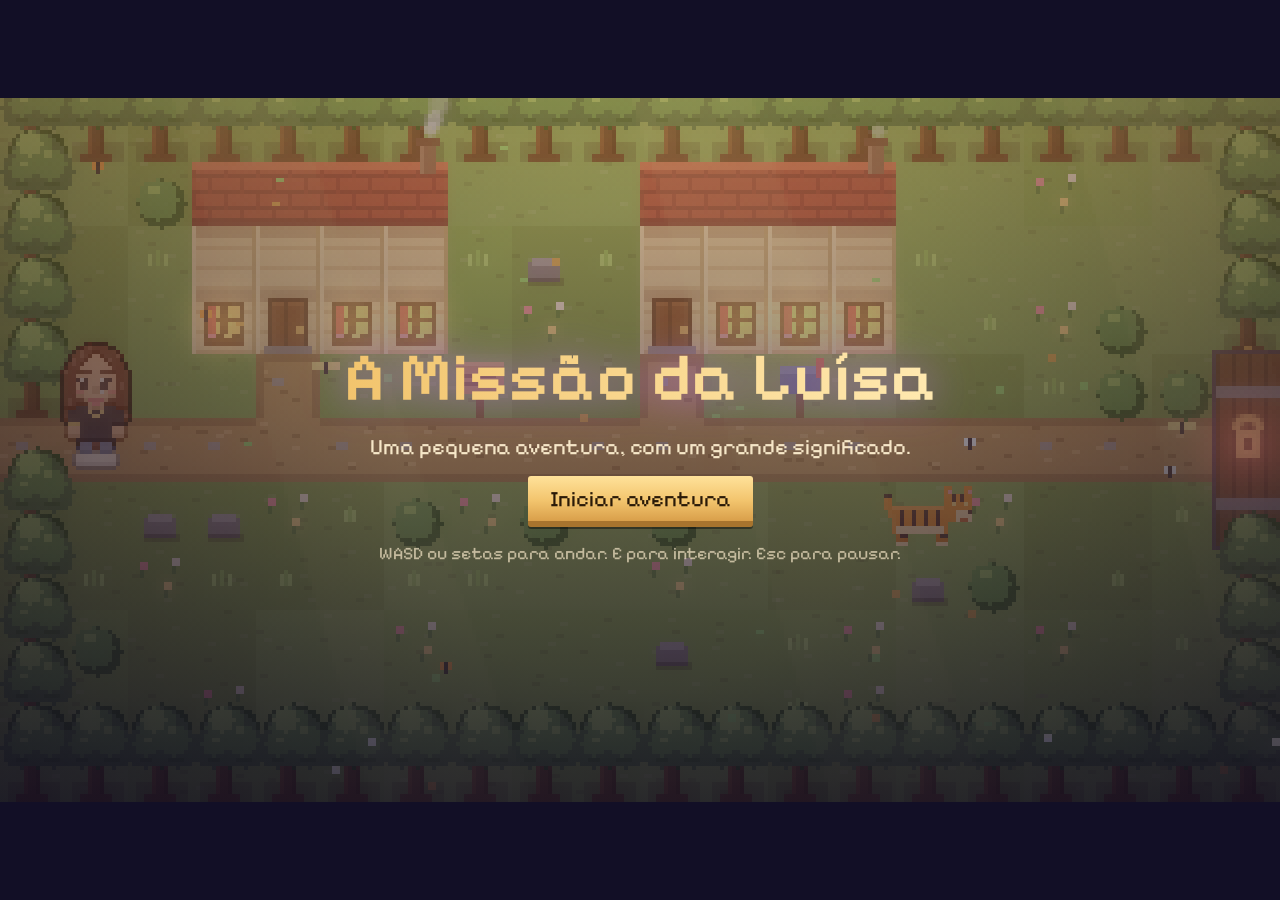
<file: index.html>
<!doctype html>
<html lang="pt-BR">
<head>
	<!-- Metadados e recursos externos -->
	<meta charset="utf-8">
	<meta name="viewport" content="width=device-width, initial-scale=1, viewport-fit=cover">
	<title>A Missão da Luísa</title>
	<link href="https://fonts.googleapis.com/css2?family=Pixelify+Sans:wght@400;600&family=Caveat:wght@500&display=swap" rel="stylesheet">
	<link rel="stylesheet" href="style.css">
</head>
<body>
	<!-- Área principal do jogo e Canvas -->
	<div id="stage">
		<canvas id="c" width="320" height="176"></canvas>

		<!-- Informações de jogo, mensagens e ajuda -->
		<div id="hud" class="hide"><span id="hm"></span><span id="hi"></span><button id="pb">Pausa</button></div>
		<div id="msg" class="hide"></div>
		<div id="ob" class="hide"></div>
		<div id="help" class="ov hide"></div>

		<!-- Telas de início, seleção de personagem e pausa -->
		<div id="title" class="ov">
			<h1>A Missão da Luísa</h1>
			<p>Uma pequena aventura, com um grande significado.</p>
			<button id="go">Iniciar aventura</button>
			<p class="s">WASD ou setas para andar. E para interagir. Esc para pausar.</p>
		</div>
		<div id="pick" class="ov hide">
			<p id="pq">Quem vai jogar?</p>
			<div><button id="pr" data-w="raul">Raul</button><button id="pl" data-w="luisa">Luísa</button></div>
		</div>
		<div id="pause" class="ov hide">
			<h1>Pausa</h1>
			<button id="rs">Continuar</button>
			<label><input type="checkbox" id="cm" checked> Música</label>
			<label><input type="checkbox" id="cf" checked> Efeitos sonoros</label>
			<label>Volume <input type="range" id="vl" min="0" max="100" value="50"></label>
			<button id="rt">Reiniciar aventura</button>
		</div>

		<!-- Quebra-cabeça, carta e tela final -->
		<div id="pz" class="ov hide">
			<p>O pedestal pede a mensagem na ordem certa. Toque nos fragmentos.</p>
			<div id="phrase"></div>
			<div id="pieces"></div>
		</div>
		<div id="letter" class="ov hide"><div class="paper" id="paper"></div></div>
		<div id="final" class="ov hide">
			<h1>A Missão da Luísa</h1>
			<p>Uma pequena aventura, com um grande significado.</p>
			<button id="again">Jogar de novo</button>
		</div>
	</div>

	<!-- Aviso de orientação e controles para dispositivos touch -->
	<div id="rot">Gire o celular para deitado para jogar.</div>
	<div id="pad">
		<div id="dp">
			<i></i><b data-k="up">&#9650;</b><i></i>
			<b data-k="left">&#9664;</b><i></i><b data-k="right">&#9654;</b>
			<i></i><b data-k="down">&#9660;</b><i></i>
		</div>
		<div style="display:flex;gap:10px;align-items:flex-end">
			<b id="mnt" data-k="mount">M</b>
			<b id="act" data-k="act">E</b>
		</div>
	</div>

	<!-- Lógica do jogo -->
	<script src="script.js" defer></script>
</body>
</html>
</file>
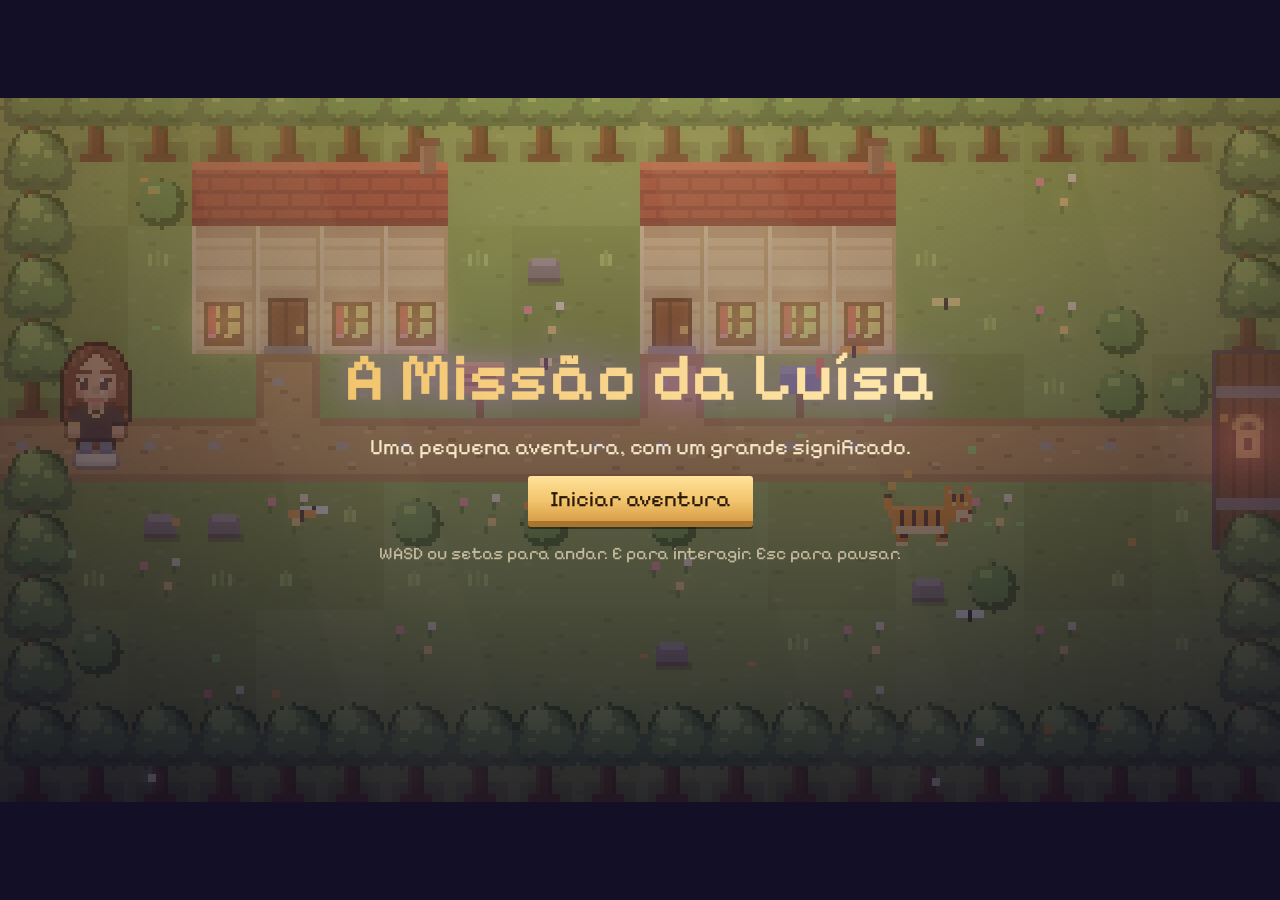
<file: A Missão da Luísa.html>
<!doctype html>
<html lang="pt-BR"><head><meta charset="utf-8">
<meta name="viewport" content="width=device-width, initial-scale=1, viewport-fit=cover">
<title>A Missão da Luísa</title>
<link href="https://fonts.googleapis.com/css2?family=Pixelify+Sans:wght@400;600&family=Caveat:wght@500&display=swap" rel="stylesheet">
<style>
:root{--bg:#120f26;--ink:#f6e7c8;--panel:#2a1f45;--gold:#f2c46d;box-sizing:border-box;padding-top:env(safe-area-inset-top,0px);padding-bottom:env(safe-area-inset-bottom,0px)}
@media (prefers-color-scheme:dark){:root:not([data-theme="light"]){--bg:#120f26;--ink:#f6e7c8}}
:root[data-theme="dark"]{--bg:#120f26;--ink:#f6e7c8}
*{box-sizing:border-box}html,body{height:100%;margin:0}
body{background:var(--bg);color:var(--ink);font-family:'Pixelify Sans',monospace;display:flex;align-items:center;justify-content:center;overflow:hidden;user-select:none;-webkit-user-select:none;touch-action:none}
#stage{position:relative;--u:1}
canvas{display:block;width:100%;height:100%;image-rendering:pixelated}
.ov{position:absolute;inset:0;display:flex;flex-direction:column;align-items:center;justify-content:center;gap:calc(var(--u)*4px);background:rgba(14,10,32,.84);text-align:center;font-size:max(11px,calc(var(--u)*5.5px));padding:4%}
.hide{display:none!important}
h1{font-size:max(26px,calc(var(--u)*17px));margin:0;color:var(--gold);font-weight:600;text-shadow:0 0 calc(var(--u)*6px) #c47bff}
p{margin:0}.s{opacity:.7;font-size:.8em}
button{font:inherit;color:#2a1a08;background:var(--gold);border:0;border-bottom:max(2px,calc(var(--u)*1.5px)) solid #a8742e;padding:.45em 1em;cursor:pointer;border-radius:3px}
button:focus-visible{outline:2px solid #fff}
#hud{position:absolute;top:2%;left:2%;right:2%;display:flex;justify-content:space-between;align-items:flex-start;gap:8px;font-size:max(10px,calc(var(--u)*4.5px));text-shadow:0 1px 0 #000}
#hi{display:flex;flex-wrap:wrap;gap:3px;justify-content:center;flex:1}
#hi i{font-style:normal;background:rgba(42,31,69,.85);border:1px solid var(--gold);padding:0 .4em}
#pb{font-size:inherit;padding:.15em .6em}
#msg{position:absolute;left:4%;right:4%;bottom:4%;background:var(--panel);border:max(2px,calc(var(--u)*1.2px)) solid var(--gold);padding:.6em .9em;font-size:max(11px,calc(var(--u)*5px));line-height:1.35;pointer-events:none}
#pieces{display:flex;gap:.6em;flex-wrap:wrap;justify-content:center}
#phrase{min-height:1.4em;color:var(--gold);font-size:1.3em}
.shake{animation:sh .35s}@keyframes sh{25%{transform:translateX(-6px)}75%{transform:translateX(6px)}}
.paper{background:#f3e3bd;color:#4a3320;font-family:'Caveat',cursive;font-size:max(17px,calc(var(--u)*7px));line-height:1.3;padding:1em 1.3em;max-width:92%;max-height:92%;overflow:auto;box-shadow:0 0 0 3px #c8a86a,0 8px 30px #000;animation:rise 1s ease-out;display:flex;flex-direction:column;gap:.5em}
.paper p{opacity:0;animation:fi 1.2s forwards}.paper button{align-self:center;font-family:'Pixelify Sans',monospace;font-size:max(11px,calc(var(--u)*5px))}
@keyframes rise{from{transform:translateY(40px) scale(.9);opacity:0}}@keyframes fi{to{opacity:1}}
#pad{position:fixed;left:0;right:0;bottom:calc(14px + env(safe-area-inset-bottom,0px));display:none;justify-content:space-between;align-items:flex-end;padding:0 calc(18px + env(safe-area-inset-right,0px)) 0 calc(18px + env(safe-area-inset-left,0px))}
.touch #pad{display:flex}#pad{pointer-events:none}#dp,#act,#mnt{pointer-events:auto}#msg{white-space:pre-line}#pick{background:none;justify-content:space-between;padding:6% 4%}#pick div{display:flex;gap:12%}#pick button{min-width:7em}#pick button:disabled{opacity:.4;cursor:default}#pick p{font-size:1.4em;color:var(--gold);text-shadow:0 1px 0 #000}.touch #msg{left:24%;right:24%;bottom:3%}#rot{position:fixed;inset:0;z-index:9;background:var(--bg);display:none;align-items:center;justify-content:center;text-align:center;padding:24px;font-size:20px;line-height:1.4;color:var(--gold)}@media (orientation:portrait){.touch #rot{display:flex}}#title{background:linear-gradient(rgba(14,10,32,.15),rgba(14,10,32,.8))}
#dp{display:grid;grid-template-columns:repeat(3,46px);grid-template-rows:repeat(3,46px);gap:3px}
#pad b{background:rgba(242,196,109,.28);border:2px solid var(--gold);border-radius:10px;display:flex;align-items:center;justify-content:center;font-weight:400;font-size:20px}
#pad b:active{background:rgba(242,196,109,.6)}
#act{width:72px;height:72px;border-radius:50%!important;font-size:28px!important}
@media (prefers-reduced-motion:reduce){.paper,.paper p{animation-duration:.01s}}
#msg{background:linear-gradient(#3a2c63,#2a1f45);border-radius:4px;box-shadow:0 0 0 2px #120f26,inset 0 0 0 2px #5a4580,0 6px 16px rgba(0,0,0,.55)}#hi i{background:linear-gradient(#3a2c63,#2a1f45);border-radius:3px}h1{animation:gl 3s ease-in-out infinite}@keyframes gl{50%{text-shadow:0 0 calc(var(--u)*12px) #e8a4ff}}
#title h1{background:linear-gradient(90deg,#f2c46d,#ffe9b0,#c47bff,#f2c46d);background-size:300% 100%;-webkit-background-clip:text;background-clip:text;color:transparent;text-shadow:none;animation:shim 6s linear infinite;filter:drop-shadow(0 0 calc(var(--u)*5px) rgba(196,123,255,.7))}
@keyframes shim{to{background-position:300% 0}}
#msg{background:linear-gradient(#34265a,#241a40);box-shadow:0 0 0 max(1px,calc(var(--u)*.7px)) #000,inset 0 0 0 max(1px,calc(var(--u)*.7px)) #7a5a30,0 6px 0 rgba(0,0,0,.35)}
button{background:linear-gradient(#ffe29a,#f2c46d 55%,#d99f4a);box-shadow:0 2px 0 rgba(0,0,0,.4)}
#hi i{background:linear-gradient(#34265a,#241a40);border-radius:2px}
#pick{animation:fi2 .7s ease-out}@keyframes fi2{from{opacity:0}}#pick button{min-width:9em;padding:.65em 1.3em;font-size:1.15em;border-radius:6px;transition:transform .15s}#pick button:hover:not(:disabled),#pick button:focus-visible{transform:translateY(-3px) scale(1.06)}#pick p{letter-spacing:.06em}
#pick button{display:flex;flex-direction:column;align-items:center;gap:.15em;padding:.5em 1.4em;min-width:9em;transition:transform .15s}
#pick button small{font-size:.62em;opacity:.75}
#pick button:hover,#pick button:focus-visible{transform:translateY(-3px) scale(1.04)}
#pick p{letter-spacing:.08em}
#help{background:rgba(14,10,32,.92);font-size:max(14px,calc(var(--u)*7px));gap:.45em}#help h2{margin:0;color:var(--gold);font-size:1.5em}#help .k{display:inline-block;border:2px solid var(--gold);border-radius:4px;padding:.05em .45em;background:#2a1f45;margin-right:.3em}#help .gd{color:var(--gold)}#help .s{font-size:.7em;opacity:.8}
#ob{position:absolute;left:50%;top:11%;transform:translateX(-50%);max-width:92%;background:linear-gradient(#34265a,#241a40);border:max(2px,calc(var(--u)*1px)) solid var(--gold);padding:.3em .8em;font-size:max(12px,calc(var(--u)*5.5px));text-align:center;pointer-events:none}
#mnt{width:56px;height:56px;border-radius:50%!important;font-size:22px!important}
</style></head><body>
<div id="stage"><canvas id="c" width="320" height="176"></canvas>
<div id="hud" class="hide"><span id="hm"></span><span id="hi"></span><button id="pb">Pausa</button></div>
<div id="msg" class="hide"></div><div id="ob" class="hide"></div><div id="help" class="ov hide"></div>
<div id="title" class="ov"><h1>A Missão da Luísa</h1><p>Uma pequena aventura, com um grande significado.</p><button id="go">Iniciar aventura</button><p class="s">WASD ou setas para andar. E para interagir. Esc para pausar.</p></div>
<div id="pick" class="ov hide"><p id="pq">Quem vai jogar?</p><div><button id="pr" data-w="raul">Raul</button><button id="pl" data-w="luisa">Luísa</button></div></div>
<div id="pause" class="ov hide"><h1>Pausa</h1><button id="rs">Continuar</button>
<label><input type="checkbox" id="cm" checked> Música</label><label><input type="checkbox" id="cf" checked> Efeitos sonoros</label>
<label>Volume <input type="range" id="vl" min="0" max="100" value="50"></label><button id="rt">Reiniciar aventura</button></div>
<div id="pz" class="ov hide"><p>O pedestal pede a mensagem na ordem certa. Toque nos fragmentos.</p><div id="phrase"></div><div id="pieces"></div></div>
<div id="letter" class="ov hide"><div class="paper" id="paper"></div></div>
<div id="final" class="ov hide"><h1>A Missão da Luísa</h1><p>Uma pequena aventura, com um grande significado.</p><button id="again">Jogar de novo</button></div>
</div>
<div id="rot">Gire o celular para deitado para jogar.</div>
<div id="pad"><div id="dp"><i></i><b data-k="up">&#9650;</b><i></i><b data-k="left">&#9664;</b><i></i><b data-k="right">&#9654;</b><i></i><b data-k="down">&#9660;</b><i></i></div><div style="display:flex;gap:10px;align-items:flex-end"><b id="mnt" data-k="mount">M</b><b id="act" data-k="act">E</b></div></div>
<script>
(()=>{
/* ===== CONFIGURAÇÃO: edite textos, assinatura e aparência aqui ===== */
const CFG={
 intro:"“Dizem que existem lugares que só aparecem para quem está disposto a explorar. Talvez hoje você encontre um deles.”",
 letter:["Se você chegou até aqui, atravessou florestas, lagos, espinhos e até um bruxo.","Essa aventura inteira foi o meu jeito de dizer obrigado por tornar meus dias mais leves.","Obrigado por ter vindo me buscar, de verdade.","Espero que tenha gostado dessa pequena surpresa."],
 signature:"Com carinho,", signer:"Raul",
 fragments:["Um pequeno","mundo","só seu."],
 chars:{raul:{name:"Raul",hair:"#2b1d16",skin:"#e0ae88",shirt:"#ece6d4",skirt:"#23262f",shoe:"#a9d0ee",pack:"#6b4a2a",brace:"#c9ced6",lip:"#b86a5a",blush:"#e0a090",curly:1,glasses:1,stubble:1},luisa:{name:"Luísa",hair:"#6b3a28",skin:"#efc3a0",shirt:"#262633",skirt:"#6f84b5",shoe:"#f4f1ee",pack:"#8b5a33",brace:"#e8c872",lip:"#d9737c",blush:"#f09a90",long:1,ring:1}}
};
/* ===== MAPAS ===== */
const P=a=>a.map(r=>r.padEnd(20,'T').slice(0,20)),TT='T'.repeat(20);
const GREEN=['#2e6b3a','#4f9a4a','#8fd06a'],PINK=['#b5508f','#d878b2','#f6b3d6'],DEEP=['#17463f','#2a7a5a','#5fc28a'];
const MAPS=[
{name:"O Pequeno Vilarejo",g:'#6fa84f',tc:GREEN,tn:[255,140,60,.2],mood:0,
 intro:"{o} sumiu e deixou pistas. WASD/setas andam, E interage. Um tigre descansa aqui: E para montar.",ex:{r:1},
 rows:P([TT,"T..hhhh...hhhh..f..T","T..hhhh...hhhh.....T","T..hhhh.f.hhhh..f..T","T...p.....p........T","pppppppppppppppppppp","T...f..f.......f...T","T.f.......f........T","T.....f......f..f..T","T..f.........f.....T",TT]),
 objs:[{t:'sign',x:7,y:4,txt:"Vilarejo Pequeno. A trilha a leste entra na floresta. Aperte E para ler placas, caixas e outras coisas."},{t:'mail',x:12,y:4},{t:'rab',x:14,y:6},{t:'door',x:19,y:4,h:3,nouse:1,hint:'Leia o bilhete na caixa de correio.'}]},
{name:"A Floresta Esquecida",g:'#2f6b4a',tc:DEEP,tn:[10,20,60,.5],mood:1,
 intro:"Runas brilhantes guardam pistas. Resolva o enigma das luzes.",ex:{l:0,r:2},
 rows:P([TT,"T..T....m.....T....T","T.....T......m.....T","T..m.....T.......T.T","T....T...........T.T","pppppppppppppppppppp","T..f......m......f.T","T..T.........T.....T","T.....m.......T....T","T..T.....T.........T",TT]),
 objs:[{t:'clue',x:2,y:2,name:'Pista: dia',txt:"Runa: “Depois do amanhecer, o dia dourado desperta.”"},{t:'clue',x:12,y:8,name:'Pista: amanhecer',txt:"Runa: “Primeiro acorda o amanhecer, rosado e vermelho.”"},{t:'clue',x:15,y:2,name:'Pista: noite',txt:"Runa: “Por fim, a noite azul fecha o dia.”"},
 {t:'lamp',x:8,y:4,n:2,c:'#5a9bff',d:'#243a66'},{t:'lamp',x:10,y:4,n:0,c:'#ff6b5e',d:'#5a2a2a'},{t:'lamp',x:12,y:4,n:1,c:'#ffd45e',d:'#5a4a22'},{t:'door',x:19,y:4,h:3,nouse:1,hint:'Derrote as sombras para abrir.'}]},
{name:"O Lago das Estrelas",g:'#3f7f5a',tc:DEEP,tn:[10,15,70,.45],mood:2,
 intro:"As pedras do lago guardam estrelas. Leia a placa.",ex:{l:1,r:3},
 rows:P([TT,"T.....~~~~~~~~.....T","T..f..~~~~~~~~..f..T","T.....~~~~~~~~.....T","T.....~~~~~~~~.....T","p.....~~~~~~~~.....p","T.....~~~~~~~~.....T","T.f...~~~~~~~~...f.T","T.....~~~~~~~~.....T","T.....~~~~~~~~.....T",TT]),
 objs:[{t:'sign',x:2,y:5,txt:"Cada pedra guarda um punhado de estrelas. Toque nelas contando as estrelas, do menor número para o maior."},{t:'stone',x:6,y:2,n:2},{t:'stone',x:6,y:4,n:0},{t:'stone',x:6,y:6,n:3},{t:'stone',x:6,y:8,n:1},{t:'door',x:19,y:4,h:3,nouse:1,hint:'Derrote os espíritos para abrir.'}]},
{name:"O Jardim Secreto",g:'#5da878',tc:PINK,tn:[120,60,170,.3],mood:3,
 intro:"Um jardim escondido. Algo brilha ao centro.",ex:{l:2},
 rows:P([TT,"T..g..T.....T..g...T","T.g.......g.....g..T","T....g..........g..T","T..g..gggggggg..g..T","pp.............g...T","T..g.g..........g..T","T....g...g.....g...T","T.g.......g...g....T","T..T....g.....T..g.T",TT]),
 objs:[{t:'ped',x:9,y:3},{t:'frag',x:16,y:8}]},
{name:"O Calabouço",g:'#3a3a52',wall:1,tc:GREEN,tn:[25,5,45,.5],mood:3,intro:"O calabouço do bruxo. Há selos no chão e uma gaiola ao fundo.",ex:{},
 rows:P([TT,"T..................T","T.........T........T","T..................T","T..................T","T..................T","T..................T","T..................T","T.........T........T","T..................T",TT]),
 objs:[{t:'cage',x:17,y:2},{t:'torch',x:3,y:1,nouse:1},{t:'torch',x:9,y:1,nouse:1},{t:'torch',x:13,y:1,nouse:1}]}];
const W=20,Hh=11,TS=16;
const cv=document.getElementById('c'),ctx=cv.getContext('2d'),$=i=>document.getElementById(i);
const S={},K={};let fire=[],amb=[],bf=[],WHO='luisa',RAUL_DONE=0;const BL=document.createElement('canvas');BL.width=80;BL.height=44;const bx=BL.getContext('2d');
const Hs=(x,y,s=0)=>{const v=Math.sin(x*12.9898+y*78.233+s*37.7)*43758.5453;return v-Math.floor(v)};
const R=(x,y,w,h,c)=>{ctx.fillStyle=c;ctx.fillRect(x|0,y|0,w,h)};
const M=()=>MAPS[S.map];
const disc=(cx,cy,r,c)=>{for(let dy=-r;dy<=r;dy++){const w=Math.floor(Math.sqrt(r*r-dy*dy+.5));R(cx-w,cy+dy,w*2+1,1,c)}};
/* ===== ÁUDIO (Web Audio sintetizado) ===== */
const A={c:null,v:.5,m:1,f:1,k:0,
 init(){if(this.c){this.c.resume();return}const c=this.c=new(window.AudioContext||window.webkitAudioContext)();this.mg=c.createGain();this.mg.connect(c.destination);this.mu=c.createGain();this.mu.connect(this.mg);this.fx=c.createGain();this.fx.connect(this.mg);this.set();setInterval(()=>this.tick(),480)},
 set(){if(!this.c)return;this.mg.gain.value=this.v;this.mu.gain.value=this.m?.5:0;this.fx.gain.value=this.f?.8:0},
 n(f,d,ty,g,dest,w=0){const c=this.c,o=c.createOscillator(),e=c.createGain(),t=c.currentTime+w;o.type=ty;o.frequency.value=f;e.gain.setValueAtTime(0,t);e.gain.linearRampToValueAtTime(g,t+.02);e.gain.exponentialRampToValueAtTime(.0001,t+d);o.connect(e);e.connect(dest);o.start(t);o.stop(t+d+.05)},
 tick(){if(!this.c||!this.m||S.paused||this.c.state!=='running')return;const mo=S.fin?4:S.map,r=[196,174.6,220,261.6,261.6][mo],Q=[1,1.125,1.25,1.5,1.667,2];this.k++;if(this.k%8==1){this.n(r/2,3.6,'sine',.25,this.mu);this.n(r*.75,3.6,'sine',.12,this.mu)}if(Math.random()<(S.end||S.fin?.8:.5))this.n(r*2*Q[(Math.random()*6)|0],1.4,'triangle',.12,this.mu)},
 s(k){if(!this.c)return;const T={blip:[[660,.1]],good:[[523,.15],[659,.15,.1],[784,.3,.2]],bad:[[160,.3,.0]],item:[[880,.1],[1175,.25,.08]],win:[[523,.4],[659,.4,.15],[784,.4,.3],[1047,.4,.45],[1319,.8,.6]]}[k];T.forEach(([f,d,w])=>this.n(f,d,k=='bad'?'sawtooth':'sine',k=='bad'?.08:.18,this.fx,w||0))}
};
/* ===== ESTADO ===== */
function init(){
 MAPS.forEach(m=>{m.r=m.rows.map(r=>[...r]);if(m.ex.r!=null)[4,6].forEach(y=>m.r[y][19]='.');if(m.ex.l!=null)[4,6].forEach(y=>m.r[y][0]='.');m.o=m.objs.map(o=>({...o}))});if(RAUL_DONE)MAPS[3].o.push({t:'wiz',x:12,y:3});
 Object.keys(S).forEach(k=>delete S[k]);
 Object.assign(S,{mode:'title',map:0,p:{x:24,y:92,d:0,fr:0,t:0,act:0,mv:0},items:[],frag:[0,0,0],seq:{l:[],k:[],d:[]},seen:{},fade:null,end:null,fin:0,t:0,msg:0,pa:[],pz:[],paused:0,env:null,mount:0,ci:0,li:0,ct:0,wand:0,robe:0,rg:[],sm:[]});
 fire=[...Array(14)].map(()=>({x:Math.random()*320,y:Math.random()*176,p:Math.random()*6}));bf=[...Array(7)].map((_,i)=>({x:Math.random()*320,y:20+Math.random()*130,p:Math.random()*6,ty:i%3}));amb=[...Array(26)].map(()=>({x:Math.random()*320,y:Math.random()*176,p:Math.random()*6,v:8+Math.random()*10,ty:Math.random()<.5?0:1}));hud();
}
const hud=()=>{$('hm').textContent=M().name+(S.map===4?' — Chefe':S.bt&&S.bt.on?' — Batalha':' — Puzzle');$('hi').innerHTML=S.items.map(i=>`<i>${i}</i>`).join('')};
const say=(t,s)=>{const m=$('msg');m.textContent=fmt(t);m.classList.remove('hide');S.msg=s||Math.max(3.2,t.length*.065)};
const give=n=>{if(!S.items.includes(n)){S.items.push(n);hud();A.s('item')}};
const burst=(x,y)=>{for(let i=0;i<16;i++)S.pa.push({x,y,vx:(Math.random()-.5)*50,vy:-Math.random()*40,l:1,c:['#ffe28a','#9ff6ff','#ffb3e6'][i%3]})};
/* ===== COLISÃO E INTERAÇÃO ===== */
const sol=o=>!o.gone&&o.t!=='frag'&&o.t!=='env'&&o.t!=='rab'&&!o.op;
function blocked(px,py){const tx=px>>4,ty=py>>4;if(tx<0||ty<0||tx>=W||ty>=Hh)return true;if('Th~'.includes(M().r[ty][tx])&&!((tx===19&&M().ex.r!=null||tx===0&&M().ex.l!=null)&&ty>=4&&ty<=6))return true;return M().o.some(o=>sol(o)&&o.x===tx&&ty>=o.y&&ty<o.y+(o.h||1))}
const hit=(x,y)=>blocked(x-4,y-4)||blocked(x+4,y-4)||blocked(x-4,y)||blocked(x+4,y);
const near=()=>{let b=null,bd=21;M().o.forEach(o=>{if(o.gone||o.nouse)return;const d=Math.hypot(S.p.x-(o.x*16+8),S.p.y-4-(o.y*16+8));if(d<bd){bd=d;b=o}});return b};
function seq(k,o,n,done){if(o.on)return;const q=S.seq[k];
 if(o.n===q.length){q.push(o.n);o.on=1;A.s('good');burst(o.x*16+8,o.y*16+8);if(q.length===n)done()}
 else{q.length=0;M().o.forEach(x=>{if(x.t===o.t)x.on=0});A.s('bad');say(o.t==='lamp'?"As luzes tremem e se apagam. Releia as pistas das runas.":o.t==='rune'?"O selo repele a magia errada. Tente de novo.":"As pedras escurecem. Tente de novo, com calma.")}}
const frag=i=>{S.frag[i]=1;give('Fragmento '+(i+1));A.s('win');say(`Um fragmento de mensagem surgiu: “${CFG.fragments[i]}”`,5)};
function use(o){S.p.act=.35;A.s('blip');
 if(o.t==='sign')say(o.txt);
 else if(o.t==='mail'){say("Um bilhete de {o}: “Três luzes dormem na floresta. Elas acordam na ordem do dia.”");give('Bilhete');S.note=1;openDoor()}
 else if(o.t==='clue'){say(o.txt);o.seen=1;give(o.name)}
 else if(o.t==='lamp')seq('l',o,3,()=>{burst(300,88);frag(0);S.wand=1;give('Varinha');startBattle('f',"Você ganhou uma varinha! Sombras surgiram: aperte E para lançar magia (a mira é automática).")});
 else if(o.t==='stone')seq('k',o,4,()=>{for(let x=6;x<14;x++)M().r[5][x]='b';frag(1);S.robe=1;give('Roupa de mago');startBattle('l',"As estrelas vestiram você com um manto de mago! Espíritos do lago atacam: E lança magia.")});
 else if(o.t==='frag'){o.gone=1;frag(2)}
 else if(o.t==='wiz')say("O bruxo: “Monte o pedestal e o caminho até mim se abrirá.”")
 else if(o.t==='wizb')say(S.wand?"O bruxo: “Meus selos seguem o entardecer: vermelho, roxo e azul-luar. Você nunca vai acertar!”":"O bruxo ri: “Sem varinha, você não me atinge!”")
 else if(o.t==='rune'){if(!S.wand)say("Você precisa da varinha para ativar o selo.");else seq('d',o,3,()=>{const m=M();m.o.find(x=>x.t==='wizb').gone=1;m.o.find(x=>x.t==='cage').open=1;burst(208,70);A.s('win');say("O bruxo se desfez em fumaça! A gaiola se abriu. Vá até o Raul.",5)})}
 else if(o.t==='cage'){if(o.open)startCut(4);else say("A gaiola está selada por magia. Ative os selos com a varinha.")}
 else if(o.t==='rab'){o.gone=1;S.mount=1;A.s('good');say("Um tigre manso! Ele corre muito mais rápido. Aperte E longe de objetos para descer.")}
 else if(o.t==='ped'){if(S.frag.every(Boolean))openPz();else say("O pedestal tem três encaixes. Ainda faltam fragmentos.")}
 else if(o.t==='env')toDungeon()}
/* ===== QUEBRA-CABEÇA FINAL ===== */
function openPz(){S.mode='pz';S.pz=[];$('pz').classList.remove('hide');const b=$('pieces');b.innerHTML='';[2,0,1].forEach(i=>{const e=document.createElement('button');e.textContent=CFG.fragments[i];e.onclick=()=>{if(i===S.pz.length){S.pz.push(i);A.s('blip');ph();if(S.pz.length===3){$('pz').classList.add('hide');startBattle('g',"Os espinhos do jardim despertaram! Derrote todos.")}}else{S.pz=[];ph();A.s('bad');b.classList.remove('shake');void b.offsetWidth;b.classList.add('shake')}};b.appendChild(e)});ph()}
const ph=()=>{$('phrase').textContent=S.pz.map(i=>CFG.fragments[i]).join(' ')||'...'};
function startEnd(){const w=M().o.find(o=>o.t==='wiz');if(w){w.gone=1;burst(w.x*16+8,w.y*16);burst(w.x*16+8,w.y*16+10)}S.mode='end';S.end={t:0};A.s('win');$('msg').classList.add('hide')}
function showLetter(){S.mode='letter';const p=$('paper');p.innerHTML=CFG.letter.map((t,i)=>`<p style="animation-delay:${1+i*1.6}s">${t}</p>`).join('')+`<p style="animation-delay:${1+CFG.letter.length*1.6}s">${CFG.signature}<br>${CFG.chars[oth()].name}</p><button id="lc">Continuar</button>`;$('letter').classList.remove('hide');$('lc').onclick=()=>{$('letter').classList.add('hide');S.mode='fin';S.fin=1;$('final').classList.remove('hide');A.s('win')}}
/* ===== UPDATE ===== */
function update(dt){S.t+=dt;S.shake=Math.max(0,(S.shake||0)-dt);objUpdate();const p=S.p,m=M();if(S.mode==='cut'||S.mode==='pick'){S.ct+=dt;return}
 S.pa.forEach(q=>{q.x+=q.vx*dt;q.y+=q.vy*dt;q.vy+=18*dt;q.l-=dt*.6});S.pa=S.pa.filter(q=>q.l>0);if((S.map===1||S.map===3)&&Math.random()<.06)S.pa.push({x:Math.random()*320,y:-4,vx:8,vy:6,l:3.6,c:S.map===3?'#ffb3e6':'#8fc455'});if(Math.random()<.06)S.pa.push({x:Math.random()*320,y:176,vx:(Math.random()-.5)*8,vy:-26,l:2.4,c:S.map===3?'#ffb3e6':S.map===1?'#9fffd0':'#ffe9a8'});
 fire.forEach(f=>{f.p+=dt;f.x+=Math.sin(f.p*.7)*6*dt;f.y+=Math.cos(f.p*.9)*5*dt});bf.forEach(b=>{b.p+=dt;b.x=(b.x+Math.cos(b.p*.7+b.ty)*16*dt+320)%320;b.y+=Math.sin(b.p*1.1)*12*dt});
 if(S.map===0){if(Math.random()<.07)S.sm.push({x:(Math.random()<.5?6:13)*16+11,y:10,l:1,r:1.5});S.sm.forEach(q=>{q.y-=9*dt;q.x+=3*dt;q.r+=1.2*dt;q.l-=.3*dt});S.sm=S.sm.filter(q=>q.l>0)}amb.forEach(a=>{a.p+=dt;a.y+=a.v*dt;a.x+=Math.sin(a.p)*10*dt+4*dt;if(a.y>180){a.y=-6;a.x=Math.random()*320}});
 if(S.msg>0){S.msg-=dt;if(S.msg<=0)$('msg').classList.add('hide')}
 if(p.act>0)p.act-=dt;
 if(S.fade){const f=S.fade;f.t+=dt;if(f.t>=.3&&!f.done){f.done=1;S.map=f.to;p.x=f.x;p.y=f.y;hud();if(!S.seen[S.map]){S.seen[S.map]=1;say(M().intro,4)}}if(f.t>=.6)S.fade=null;return}
 if(S.mode==='end'){const e=S.end;e.t+=dt;if(Math.random()<.5)S.pa.push({x:Math.random()*320,y:176,vx:(Math.random()-.5)*10,vy:-20-Math.random()*20,l:1.6,c:['#ffe28a','#ffb3e6','#9ff6ff'][(Math.random()*3)|0]});
  if(e.t>2&&!m.o.some(o=>o.t==='env'))m.o.push({t:'env',x:9,y:5});if(e.t>4){S.mode='play';say("Um portal se abriu no centro do jardim. Aperte E para entrar.",5)}return}
 if(S.mode==='open'){S.env.t+=dt;if(S.env.t>1.1)showLetter();return}
 if(S.mode!=='play')return;if(S.boss&&S.boss.on)bossUpdate(dt);if(S.bt&&S.bt.on)btUpdate(dt);{const d=M().o.find(x=>x.t==='door'&&!x.op);S.dm=(S.dm||0)-dt;if(d&&p.x>288&&p.y>60&&p.y<120&&S.dm<=0){S.dm=4;say('A porta está trancada. '+d.hint,3.5)}}
 let dx=(K.right?1:0)-(K.left?1:0),dy=(K.down?1:0)-(K.up?1:0);p.mv=dx||dy;if(p.mv&&Math.random()<.35)S.pa.push({x:p.x+(Math.random()-.5)*6,y:p.y-1,vx:0,vy:-6,l:.35,c:S.map===0?'#d9c08a':'#cfd8e8'});
 if(p.mv){if(dx&&dy){dx*=.707;dy*=.707}p.d=dy>0?0:dy<0?1:dx<0?2:3;if(dx&&!dy)p.d=dx<0?2:3;p.t+=dt*8;p.fr=Math.floor(p.t)%2;const sp=52*dt*(S.mount?1.7:1);let nx=p.x+dx*sp,ny=p.y+dy*sp;if(!hit(nx,p.y))p.x=nx;if(!hit(p.x,ny))p.y=ny}
 p.x=Math.max(4,Math.min(316,p.x));p.y=Math.max(6,Math.min(175,p.y));
 if(p.x>=306&&m.ex.r!=null&&!(S.bt&&S.bt.on))S.fade={t:0,to:m.ex.r,x:26,y:92};
 if(p.x<=14&&m.ex.l!=null&&!(S.bt&&S.bt.on))S.fade={t:0,to:m.ex.l,x:294,y:92};
 S.near=near()}
/* ===== DESENHO ===== */
const G=[];
function ground(m,x,y,c){const X=x*16,Y=y*16;
 if(c==='~'||c==='b'){R(X,Y,16,16,'#1b3672');R(X,Y+8,16,8,'#17306a');for(let i=0;i<4;i++){const o=Math.sin(S.t*1.5+x+i*1.7)*3;R(X+4+o,Y+i*4,7,1,'#3a68b8');R(X+5+o,Y+i*4+1,4,1,'#244a94')}
  if(S.map===2){for(let i=0;i<3;i++){const h=Hs(x,y,i);if(Math.sin(S.t*2+h*20)>0)R(X+h*14,Y+((h*97)%14),1,1,'#fff')}if(x===9||x===10)for(let i=0;i<4;i++)R(X+2+Math.sin(S.t*2+i+y)*2,Y+i*4+1,12,1,'rgba(255,248,200,.55)')}
  if(c==='~'){[[-1,0,0,0,1,16],[1,0,15,0,1,16],[0,-1,0,0,16,1],[0,1,0,15,16,1]].forEach(([a,b,ox,oy,w,h])=>{const n=m.r[y+b]&&m.r[y+b][x+a];if(n&&n!=='~'&&n!=='b')R(X+ox,Y+oy,w,h,'rgba(255,255,255,.28)')})}
  if(S.map===2&&c==='~'&&Hs(x,y,6)>.88){R(X+4,Y+7,7,3,'#2a7a48');R(X+5,Y+6,5,1,'#3f9a5a');R(X+8,Y+6,2,2,'#ffb3e6')}
  if(c==='b'){R(X,Y+3,16,10,'#8a6238');for(let i=0;i<4;i++)R(X+i*4,Y+3,1,10,'#5a3a22');R(X,Y+3,16,1,'#b88a52')}return}
 R(X,Y,16,16,m.g);const pv=Hs((x>>1)+3,(y>>1)+5);if(pv>.55)R(X,Y,16,16,'rgba(255,255,255,.05)');else if(pv<.25)R(X,Y,16,16,'rgba(0,0,0,.08)');for(let k=0;k<4;k++){const a=(Hs(x,y,k)*14)|0,b=(Hs(y,x,k+9)*14)|0;R(X+a,Y+b,2,1,k&1?'rgba(255,255,255,.1)':'rgba(0,0,0,.14)')}
 if(Hs(x,y,2)>.8&&c==='.'&&!m.wall){const s=Math.sin(S.t*2+x+y)>0?1:0;R(X+5+s,Y+7,1,3,'#a6e27a');R(X+7,Y+6,1,4,'#86c85f');R(X+9-s,Y+7,1,3,'#a6e27a')}
 if(m.wall&&c==='.'){R(X,Y,16,1,'rgba(0,0,0,.32)');R(X,Y,1,16,'rgba(0,0,0,.32)');R(X+15,Y,1,16,'rgba(255,255,255,.05)');if(Hs(x,y,4)>.78){R(X+4,Y+5,5,1,'rgba(0,0,0,.4)');R(X+8,Y+6,1,4,'rgba(0,0,0,.4)')}if(Hs(x,y,8)>.85)R(X+9,Y+10,4,3,'rgba(80,140,90,.35)')}
 if(c==='p'){R(X,Y,16,16,'#b8955f');for(let k=0;k<5;k++)R(X+Hs(x,y,k+3)*13,Y+Hs(y,x,k+5)*13,2,1,k&1?'#d2b07a':'#8f6f43');[[0,-1,0,0,16,2],[0,1,0,14,16,2],[-1,0,0,0,2,16],[1,0,14,0,2,16]].forEach(([a,b,ox,oy,w,h])=>{const n=m.r[y+b]&&m.r[y+b][x+a];if(n&&n!=='p')R(X+ox,Y+oy,w,h,'#94734a')});if(Hs(x,y,9)>.7)R(X+4,Y+6,3,2,'#a0a0aa')}
 else if(c==='f'){const s=Math.sin(S.t*2+x)>0?1:0;[[3,4,'#ff8fb8'],[9,9,'#ffe28a'],[11,3,'#fff']].forEach(([a,b,col],i)=>{R(X+a+s*(i&1),Y+b,2,2,col);R(X+a,Y+b+2,1,2,'#3b7a3a')})}
 else if(c==='g'){const k=S.end?Math.min(S.end.t/4,1):S.fin?1:0,col=Hs(x,y)>.5?'#ff9ee0':'#8ff6ff';R(X+7,Y+8,2,5,'#2e6b3a');R(X+5,Y+5,6,4,col);R(X+7,Y+6,2,2,'#fff');G.push([X+8,Y+7,10+k*8,col,.35])}
 else if(c==='m'){R(X+7,Y+9,3,6,'#e8e0d0');R(X+4,Y+5,9,5,'#ff6ec7');R(X+6,Y+6,2,2,'#ffd1f0');G.push([X+8,Y+8,16,'#ff6ec7',.3])}
 if(S.map===3){const k=S.end?Math.min(S.end.t/4,1):S.fin?1:0;if(k>0&&c==='.'&&Hs(x,y,5)>.55){const s=Math.min(1,k*1.5);R(X+4+Hs(x,y)*8,Y+6+Hs(y,x)*6,2+s*2,2+s*2,['#ffb3e6','#fff1a8','#9ff6ff'][(Hs(x,y,7)*3)|0])}}}
function wall(x,y){const X=x*16,Y=y*16;R(X,Y,16,16,'#3d3d58');R(X,Y,16,1,'#5e5e80');R(X,Y+5,16,1,'#2a2a40');R(X,Y+10,16,1,'#2a2a40');R(X+(y%2?4:10),Y,1,5,'#2a2a40');R(X+(y%2?10:4),Y+5,1,5,'#2a2a40');R(X+6,Y+10,1,6,'#2a2a40')}
function tree(m,x,y){const X=x*16,Y=y*16,c=m.tc,sw=Math.sin(S.t*.8+x*2)>.4?1:0;
 R(X+2,Y+11,13,5,'rgba(0,0,0,.22)');R(X+6,Y+6,4,10,'#4a2e1a');R(X+6,Y+6,1,10,'#6b4426');R(X+9,Y+8,1,8,'#35210f');R(X+4,Y+14,3,2,'#4a2e1a');R(X+9,Y+14,3,2,'#4a2e1a');
 disc(X+8+sw,Y-1,8,sh(c[0],-45));disc(X+8+sw,Y-1,7,c[0]);disc(X+4+sw,Y+2,5,c[0]);disc(X+12+sw,Y+2,5,c[0]);
 disc(X+7+sw,Y-3,5,c[1]);disc(X+11+sw,Y,4,c[1]);disc(X+4+sw,Y+1,3,c[1]);disc(X+6+sw,Y-5,3,c[2]);R(X+10+sw,Y-3,2,2,c[2]);R(X+4+sw,Y,2,1,c[2]);
 R(X+3+sw,Y+5,3,1,sh(c[0],-20));R(X+10+sw,Y+5,4,1,sh(c[0],-20))}
function house(m,x,y){const X=x*16,Y=y*16,ab=m.r[y-1]&&m.r[y-1][x]==='h',bl=m.r[y+1]&&m.r[y+1][x]==='h';
 if(!ab){R(X,Y,16,16,'#a8453a');for(let i=0;i<4;i++){R(X,Y+i*4+3,16,1,'#7a2f2c');for(let k=(i&1)*4;k<16;k+=8)R(X+k,Y+i*4,1,4,'#8a3330')}R(X,Y,16,2,'#d46a52');R(X,Y+14,16,2,'#6f2a29');if(x===6||x===13){R(X+9,Y-5,4,8,'#7a5a4a');R(X+9,Y-5,1,8,'#9a7a68');R(X+8,Y-6,6,2,'#5a3a2e')}}
 else{R(X,Y,16,16,'#ead7aa');R(X,Y,16,3,'rgba(80,40,20,.25)');for(let i=5;i<16;i+=5)R(X,Y+i,16,1,'#d5bd8f');R(X,Y,1,16,'#f5e8c4');R(X+15,Y,1,16,'#c2a878');
  if(bl){}else if(x===4||x===10){R(X+3,Y+2,10,14,'#4a2b18');R(X+4,Y+3,8,13,'#7a4a2a');R(X+4,Y+3,8,1,'#8f5a34');R(X+7,Y+3,1,13,'#5a3820');R(X+10,Y+9,2,2,'#f2c46d');R(X+2,Y+14,12,2,'#8a8a96')}
  else{R(X+3,Y+3,10,9,'#5a3a22');R(X+4,Y+4,8,7,'#ffd877');R(X+7,Y+4,2,7,'#5a3a22');R(X+4,Y+7,8,1,'#5a3a22');R(X+4,Y+4,2,7,'#e0554f');R(X+3,Y+12,10,2,'#6b4426');R(X+4,Y+11,2,1,'#ff8fb8');R(X+8,Y+11,2,1,'#ffe28a');G.push([X+8,Y+8,16,'#ffc060',.3])}}}
function obj(o){const X=o.x*16,Y=o.y*16;
 if(o.t==='sign'){R(X+7,Y+6,2,10,'#6b4a2a');R(X+2,Y+2,12,8,'#c79a5b');R(X+2,Y+2,12,1,'#e0b878');R(X+4,Y+5,8,1,'#7a5530');R(X+4,Y+7,6,1,'#7a5530')}
 else if(o.t==='mail'){R(X+7,Y+8,2,8,'#6b4a2a');R(X+3,Y+3,10,7,'#4a6fb0');R(X+3,Y+3,10,2,'#6a8fd0');R(X+12,Y+1,2,5,'#e0554f')}
 else if(o.t==='clue'){R(X+3,Y+6,10,9,'#6b4a2a');R(X+3,Y+5,10,3,'#8a6238');R(X+7,Y+9,2,3,o.seen?'#7fffd4':'#3fa08a');G.push([X+8,Y+10,o.seen?16:11,'#7fffd4',.35])}
 else if(o.t==='lamp'){R(X+7,Y+3,2,13,'#3a3a4a');R(X+4,Y+1,8,10,'#2a2a38');R(X+5,Y+3,6,6,o.on?o.c:o.d);if(o.on)G.push([X+8,Y+6,28,o.c,.4]);else G.push([X+8,Y+6,8,o.c,.12])}
 else if(o.t==='stone'){R(X+1,Y+4,14,11,'#6e7788');R(X+2,Y+3,12,3,'#8d97aa');const d=o.n+1,c=o.on?'#8ff6ff':'#1b2030';for(let i=0;i<d;i++)R(X+4+(i%2)*5,Y+7+((i/2)|0)*4,2,2,c);if(o.on)G.push([X+8,Y+8,22,'#8ff6ff',.4])}
 else if(o.t==='ped'){R(X+3,Y+5,10,11,'#9a8fb5');R(X+2,Y+4,12,3,'#c8bde0');S.frag.forEach((f,i)=>R(X+4+i*3,Y+8,2,3,f?'#ffe28a':'#4a3f66'));if(S.frag.every(Boolean))G.push([X+8,Y+6,18,'#ffe28a',.4])}
 else if(o.t==='frag'){const b=Math.sin(S.t*3)*1.5;R(X+4,Y+8+b,8,5,'#ecd9a4');R(X+4,Y+8+b,8,1,'#c8a86a');R(X+6,Y+10+b,4,1,'#8a6a3a');G.push([X+8,Y+10,14,'#ffe28a',.45])}
 else if(o.t==='env'){const k=Math.min(1,S.end?S.end.t-2:2);ctx.globalAlpha=Math.max(0,k);R(X+4,Y+2,8,12,'#2b1f5e');R(X+5,Y+3,6,10,'#9a6bff');for(let i=0;i<4;i++){const a=S.t*3+i*1.57;R(X+8+Math.cos(a)*(6-i),Y+8+Math.sin(a)*(6-i),2,2,i%2?'#c47bff':'#7fffd4')}ctx.globalAlpha=1;G.push([X+8,Y+8,26,'#c47bff',.55])}
 else if(o.t==='wiz')wizard(X-1,Y-14,S.t,0);
 else if(o.t==='wizb')wizard(X-1,Y-14,S.t,Math.sin(S.t*2)>0);
 else if(o.t==='torch'){R(X+7,Y+6,2,8,'#6b4a2a');R(X+6,Y+2,4,5,'#ff9a3c');R(X+7,Y,2,3,'#ffe28a');G.push([X+8,Y+6,30,'#ff9a3c',.45])}
 else if(o.t==='rune'){R(X+1,Y+1,14,14,o.d);R(X+3,Y+3,10,10,o.on?o.c:'#14101c');R(X+6,Y+6,4,4,o.d);G.push([X+8,Y+8,o.on?26:10,o.c,o.on?.5:.15])}
 else if(o.t==='cage'){R(X-8,Y+12,32,4,'#3a3a4a');person(X+2,Y-6,PC.raul,1);if(!o.open){for(let k=0;k<5;k++)R(X-6+k*7,Y-18,1,30,'#9a9ab8');R(X-8,Y-19,32,2,'#7a7a98')}}
 else if(o.t==='rab')rabbit(X-3,Y+2,Math.sin(S.t*4)>.7?1:0);
 else if(o.t==='door'){const pr=o.op?Math.min(1,(S.t-o.opT)*1.6):0,h=48*(1-pr);R(X-1,Y-1,17,50,'#3a3050');R(X,Y,16,48,'#1a1226');
  if(h>0){R(X,Y,16,h,'#6b4426');for(let i=0;i<4;i++)R(X+i*4,Y,1,h,'#4a2e1a');[8,36].forEach(by=>{if(by<h)R(X,Y+by,16,3,'#8a8a9a')});if(h>24){R(X+5,Y+19,6,7,'#f2c46d');R(X+7,Y+21,2,3,'#3a2a10');ctx.strokeStyle='#f2c46d';ctx.lineWidth=2;ctx.beginPath();ctx.arc(X+8,Y+19,3,Math.PI,0);ctx.stroke();G.push([X+8,Y+23,22,'#ff4a5a',.35])}}else G.push([X+8,Y+24,30,'#ffe28a',.45])}
 else if(o.t==='gate'){R(X+1,Y,3,16,'#5b4a6a');R(X+12,Y,3,16,'#5b4a6a');R(X+4,Y,8,16,`rgba(150,120,255,${.3+Math.sin(S.t*4)*.1})`);G.push([X+8,Y+8,18,'#9a7aff',.3])}}
function player(){if((S.boss&&S.boss.on&&S.boss.inv>0||S.bt&&S.bt.on&&S.bt.inv>0)&&Math.floor(S.t*20)%2)return;const p=S.p,c=me(),x=(p.x-6)|0,y=(p.y-21-(S.mount?8:0)+(p.mv&&p.fr?-1:0))|0;
 R(p.x-6,p.y-3,12,2,'rgba(0,0,0,.28)');R(p.x-4,p.y-4,8,1,'rgba(0,0,0,.2)');R(p.x-4,p.y-1,8,1,'rgba(0,0,0,.2)');
 if(S.mount){ctx.save();if(p.d===2){ctx.translate(p.x,0);ctx.scale(-1,1);ctx.translate(-p.x,0)}rabbit(p.x-11,p.y-14,p.mv&&p.fr?2:0);ctx.restore()}
 chr(x,y,c,p.d,S.mount?0:(p.mv?(p.fr?1:-1):0),S.mount);
 if(S.wand){const hx=p.x+(p.d===2||p.d===1?-9:8);R(hx,y+11,1,6,'#c8a060');R(hx,y+10,1,1,'#ffe28a');gl(hx,y+10,p.act>0?18:8,p.act>0?'#7ff6ff':'#ffe28a',.6)}
 if(p.act>0)R(x+(p.d===2?-3:13),y+8,2,4,c.skin)}
function draw(){if(S.mode==='pick'){drawPick();return}if(S.mode==='cut'){drawCut();return}const m=M(),k=S.end?Math.min(S.end.t/4,1):S.fin?1:0;G.length=0;ctx.save();ctx.clearRect(0,0,320,176);if(S.shake>0)ctx.translate((Math.random()-.5)*S.shake*9,(Math.random()-.5)*S.shake*9);
 if(S.mode==='end'&&S.end.t<4){const t=S.end.t,e=t<3?Math.min(1,t/2.2):Math.max(0,4-t),z=1+.7*(e*e*(3-2*e));ctx.translate(160,88);ctx.scale(z,z);ctx.translate(-(160+(152-160)*e),-88)}
 for(let y=0;y<Hh;y++)for(let x=0;x<W;x++)ground(m,x,y,m.r[y][x]);
 const it=[];for(let y=0;y<Hh;y++)for(let x=0;x<W;x++){const c=m.r[y][x];if(c==='T')it.push([y*16+16,()=>m.wall?wall(x,y):tree(m,x,y)]);if(c==='h')it.push([y*16+16,()=>house(m,x,y)]);if(c==='.'&&!m.wall&&!m.o.some(o=>o.x===x&&o.y===y)){const h=Hs(x,y,11),X=x*16,Y=y*16;if(h>.93&&S.map!==2)it.push([Y+14,()=>{const pk=S.map===3;disc(X+8,Y+10,6,sh(pk?'#d878b2':m.tc[0],-30));disc(X+7,Y+9,5,pk?'#d878b2':m.tc[1]);R(X+5,Y+6,3,2,pk?'#f6b3d6':m.tc[2]);if(pk){R(X+9,Y+8,2,2,'#fff1a8');R(X+4,Y+10,2,2,'#ffffff')}}]);else if(h>.88&&h<=.93)it.push([Y+14,()=>{R(X+4,Y+13,9,2,'rgba(0,0,0,.25)');R(X+4,Y+9,8,5,'#6e7488');R(X+5,Y+8,6,2,'#9aa0b4');R(X+4,Y+13,8,1,'#454a5c');if(S.map===1)R(X+5,Y+9,3,1,'#5a9a5a')}])}}
 m.o.forEach(o=>{if(!o.gone)it.push([o.y*16+15,()=>obj(o)])});if(S.map===4&&S.boss&&!S.boss.gone)it.push([S.boss.wy+16,()=>{const b=S.boss;if(b.dead&&b.dt<1.2&&Math.sin(S.t*60)>0)return;ctx.globalAlpha=b.dead&&b.dt>1.2?Math.max(0,1-(b.dt-1.2)/1.3):1;const wx=b.wx-10+(b.dead?Math.sin(S.t*80)*2:0);wizard(wx,b.wy-14,S.t,b.st==='charge'||b.cast>0);if(b.flash>0){ctx.globalCompositeOperation='lighter';ctx.globalAlpha=.7;wizard(wx,b.wy-14,S.t,0);ctx.globalCompositeOperation='source-over'}ctx.globalAlpha=1}]);if(S.bt&&S.bt.on)S.bt.foes.forEach(f=>it.push([f.y+8,()=>foe(f)]));it.push([S.p.y,player]);it.sort((a,b)=>a[0]-b[0]).forEach(i=>i[1]());
 const tn=m.tn.slice();if(m===MAPS[3]){tn[0]+=(255-tn[0])*k;tn[1]+=(215-tn[1])*k;tn[2]+=(150-tn[2])*k;tn[3]+=(.08-tn[3])*k}
 R(0,0,320,176,`rgba(${tn[0]|0},${tn[1]|0},${tn[2]|0},${tn[3]})`);
 if(S.map===0||S.map===3)bf.forEach(b=>{const w=Math.sin(S.t*14+b.p*5)>0?3:1,c=S.map===3?['#ffb3e6','#9ff6ff','#fff1a8'][b.ty]:['#ff9a3c','#ffe28a','#ffffff'][b.ty];R(b.x-w,b.y,w,2,c);R(b.x+1,b.y,w,2,c);R(b.x,b.y,1,3,'#2a1a22')});
 if(S.map===0){S.sm.forEach(q=>{ctx.globalAlpha=Math.max(0,q.l*.5);ctx.fillStyle='#d8d4e0';ctx.beginPath();ctx.arc(q.x,q.y,q.r,0,6.3);ctx.fill()});ctx.globalAlpha=1}
 if(S.map===0||S.map===3)amb.forEach(a=>{R(a.x,a.y,2,1+(Math.sin(a.p*3)>0?1:0),S.map===3?['#ffb3e6','#fff1a8'][a.ty]:['#e8a64a','#9bd46a'][a.ty])});
 if(S.map<4){const lc=S.map===0?'rgba(255,230,160,.07)':S.map===3?'rgba(255,200,255,.06)':'rgba(160,255,220,.05)';ctx.fillStyle=lc;for(let k=0;k<3;k++){const ox=40+k*110+Math.sin(S.t*.4+k)*8;ctx.beginPath();ctx.moveTo(ox,0);ctx.lineTo(ox+30,0);ctx.lineTo(ox+90,176);ctx.lineTo(ox+50,176);ctx.fill()}}
 if(S.map===1||S.map===2)for(let i=0;i<3;i++){const mx=((S.t*6*(i+1)+i*140)%480)-160,g2=ctx.createLinearGradient(mx,0,mx+160,0);g2.addColorStop(0,'rgba(200,220,255,0)');g2.addColorStop(.5,'rgba(200,220,255,.08)');g2.addColorStop(1,'rgba(200,220,255,0)');ctx.fillStyle=g2;ctx.fillRect(mx,60+i*40,160,30)}
 const vg=ctx.createRadialGradient(160,88,60,160,88,200);vg.addColorStop(0,'rgba(0,0,0,0)');vg.addColorStop(1,'rgba(5,3,15,.5)');ctx.fillStyle=vg;ctx.fillRect(0,0,320,176);if(S.map===0){const sg=ctx.createLinearGradient(0,0,0,176);sg.addColorStop(0,'rgba(255,170,80,.2)');sg.addColorStop(1,'rgba(255,170,80,0)');ctx.fillStyle=sg;ctx.fillRect(0,0,320,176)}
 ctx.globalCompositeOperation='lighter';G.forEach(([x,y,r,c,a])=>{const g=ctx.createRadialGradient(x,y,0,x,y,r);g.addColorStop(0,c);g.addColorStop(1,'rgba(0,0,0,0)');ctx.globalAlpha=a*(.85+.15*Math.sin(S.t*3+x));ctx.fillStyle=g;ctx.fillRect(x-r,y-r,r*2,r*2)});ctx.globalAlpha=1;
 if(S.map>0)fire.forEach(f=>{const a=.5+.5*Math.sin(f.p*3);ctx.globalAlpha=a;R(f.x,f.y,1,1,'#ffee88');ctx.globalAlpha=a*.3;R(f.x-1,f.y-1,3,3,'#ffee88')});
 ctx.globalAlpha=1;S.pa.forEach(q=>{ctx.globalAlpha=Math.max(0,q.l);R(q.x,q.y,2,2,q.c)});ctx.globalAlpha=1;ctx.globalCompositeOperation='source-over';
 if(S.mode==='play')trailDraw();ctx.save();ctx.setTransform(1,0,0,1,0,0);bx.clearRect(0,0,80,44);bx.drawImage(cv,0,0,80,44);ctx.imageSmoothingEnabled=true;ctx.globalCompositeOperation='screen';ctx.globalAlpha=.3;ctx.drawImage(BL,0,0,320,176);ctx.restore();
 if(S.boss&&S.map===4)bossDraw();if(S.bt&&S.bt.on)btDraw();
 if(S.mode==='play'&&S.near&&!S.fade){const n=S.near,x=n.x*16+8,y=n.y*16-5+Math.sin(S.t*5);R(x-5,y-6,10,10,'#2a1f45');R(x-5,y-6,10,1,'#f2c46d');R(x-5,y+3,10,1,'#f2c46d');ctx.fillStyle='#f6e7c8';ctx.font="9px 'Pixelify Sans',monospace";ctx.textAlign='center';ctx.fillText(n.t==='rab'?'M':'E',x,y+2)}
 ctx.restore();
 if(S.fade){const f=S.fade;R(0,0,320,176,`rgba(8,6,20,${f.t<.3?f.t/.3:1-(f.t-.3)/.3})`)}}
/* ===== HISTÓRIA EM CAPÍTULOS ===== */
const PC={her:CFG.chars.luisa,raul:CFG.chars.raul};const oth=()=>WHO==='raul'?'luisa':'raul';const ROBE={robe:1,shirt:'#3b2a7a',skirt:'#3b2a7a',shoe:'#2b1f3a',brace:'#e8c872'};const me=()=>S.robe?{...CFG.chars[WHO],...ROBE}:CFG.chars[WHO];
const fmt=t=>t.replace(/\{o\}/g,CFG.chars[oth()].name).replace(/\{r\}/g,WHO==='raul'?'Você':'Raul').replace(/\{El\}/g,WHO==='raul'?'Ela':'Ele').replace(/\{el\}/g,WHO==='raul'?'ela':'ele').replace(/\{lo\}/g,WHO==='raul'?'la':'lo').replace(/\{b\}/g,RAUL_DONE?"\nUm bruxo de capa preta com listras vermelhas o levou. Só você pode quebrar o feitiço.":"").replace(/\{w\}/g,RAUL_DONE?"O feitiço do bruxo se desfez ao ler a carta. ":"");
function acc(c,d,x,y){const h=c.hair;if(c.curly){R(x,y-1,10,2,h);R(x+1,y-2,3,1,h);R(x+5,y-2,3,1,h)}
 if(c.long){if(d===0){R(x,y+3,1,8,h);R(x+9,y+3,1,8,h)}else if(d===1)R(x,y+6,10,5,h);else R(d===2?x+5:x,y+5,5,6,h)}
 if(c.glasses){if(d===0){[2,5].forEach(a=>{R(x+a,y+3,3,1,'#111');R(x+a,y+5,3,1,'#111')})}else if(d>1){const a=d===2?x+1:x+5;R(a,y+3,4,1,'#111');R(a,y+5,4,1,'#111')}}
 if(c.ring&&d===0)R(x+4,y+6,1,1,'#e8e8f0')}
const lg=(a,b)=>{const g=ctx.createLinearGradient(0,0,0,176);g.addColorStop(0,a);g.addColorStop(1,b);ctx.fillStyle=g;ctx.fillRect(0,0,320,176)};
const gl=(x,y,r,c,a)=>{ctx.globalCompositeOperation='lighter';const g=ctx.createRadialGradient(x,y,0,x,y,r);g.addColorStop(0,c);g.addColorStop(1,'rgba(0,0,0,0)');ctx.globalAlpha=a;ctx.fillStyle=g;ctx.fillRect(x-r,y-r,r*2,r*2);ctx.globalAlpha=1;ctx.globalCompositeOperation='source-over'};
const heart=(x,y,c)=>{R(x+1,y,2,1,c);R(x+4,y,2,1,c);R(x,y+1,7,2,c);R(x+1,y+3,5,1,c);R(x+2,y+4,3,1,c);R(x+3,y+5,1,1,c)};
const hearts=(x,y,t,n)=>{for(let k=0;k<n;k++){const u=(t*.5+k/n)%1;ctx.globalAlpha=Math.max(0,1-u);heart(x+Math.sin(k*5+t)*14+k*4-n*2,y-u*40,'#ff7aa8')}ctx.globalAlpha=1};
const sh=(h,k)=>'#'+[1,3,5].map(i=>Math.max(0,Math.min(255,parseInt(h.substr(i,2),16)+k)).toString(16).padStart(2,'0')).join('');
const bl=(x,y,w,h,c)=>{R(x+1,y,w-2,1,c);R(x,y+1,w,h-2,c);R(x+1,y+h-1,w-2,1,c)};
/* ===== SPRITES: gerados por código (contorno, sombra, brilho) ===== */
function buildGrid(c,d,f,sit){
 const W=18,Hn=34,g=Array.from({length:Hn},()=>Array(W).fill(null));
 const E=(cx,cy,rx,ry)=>(x,y)=>((x-cx)/rx)**2+((y-cy)/ry)**2<=1;
 const Rc=(a,b,e,h)=>(x,y)=>x>=a&&x<=e&&y>=b&&y<=h;
 const U=(...m)=>(x,y)=>m.some(k=>k(x,y));
 const put=(m,col,id,ok)=>{for(let y=0;y<32;y++)for(let x=0;x<16;x++)if(m(x,y)&&(!ok||ok(x,y)))g[y+1][x+1]={col,id}};
 const H=c.hair,K=c.skin,T=c.shirt,P=c.skirt,Gd='#3a4160',INK=c.glasses?'#4a3a42':'#2b1b22',HB=sh(H,-14),L=c.long,CU=c.curly,GL=c.glasses,Kn=sh(K,-18),Kz=sh(K,-30);
 const hw=y=>Math.max(0,(y-3)*.9),curls=cx=>U(E(cx,6,8,5.5),E(cx-4.5,2.5,3.5,2.8),E(cx+.5,1.5,4,2.8),E(cx+5,2.5,3.5,2.8));
 const legs=()=>{const xs=d===2?[6,9]:[4,9];[0,1].forEach(i=>{const lift=(f===1&&i===0)||(f===2&&i===1)?1:0,pe=(sit?26:28)-lift,lx=xs[i];put(Rc(lx,26,lx+2,pe),P,'p');put(Rc(lx-1,pe+1,lx+3,pe+3),c.shoe,'o');put(Rc(lx-1,pe+3,lx+3,pe+3),'#f4f4f8','o')})};
 const trunk=()=>{put(Rc(3,17,12,25),T,'t',(x,y)=>!(y===17&&(x===3||x===12)))};
 const arms=hand=>{put(Rc(1,17,3,21),T,'t');put(Rc(12,17,14,21),T,'t');put(Rc(1,22,3,24),K,'k');put(Rc(12,22,14,24),K,'k');if(hand)put(Rc(1,21,3,21),c.brace,'j')};
 if(d===0){
  if(L)put(E(7.5,17,7.8,11),H,'hb',(x,y)=>y<=27);
  legs();trunk();arms(1);put(Rc(6,15,9,17),Kn,'n');
  if(L){put(Rc(6,18,6,18),'#f2d98a','j');put(Rc(9,18,9,18),'#f2d98a','j');put(Rc(7,19,8,19),'#f2d98a','j')}else put(Rc(5,20,8,21),'#2c2f3a','j');
  put(E(7.5,9.5,6.5,6.5),K,'k');
  if(CU)put(curls(7.5),H,'h',(x,y)=>y<=9&&!(y>=6&&Math.abs(x-7.5)<5.4));
  else{put(E(7.5,9,7.6,7.6),H,'h',(x,y)=>y<=10&&Math.abs(x-7.5)>hw(y));put(Rc(0,9,2,17),H,'h');put(Rc(13,9,15,17),H,'h')}
  const by=GL?7:8;put(Rc(3,by,6,by),HB,'br');put(Rc(9,by,12,by),HB,'br');
  put(Rc(7,GL?14:12,8,GL?14:13),Kz,'nz');
  if(c.stubble)put(E(7.5,9.5,6.5,6.5),sh(K,-24),'st',(x,y)=>y>=14&&Math.abs(x-7.5)<5.5);
  [4,9].forEach(ex=>{put(Rc(ex,10,ex+1,12),INK,'e');put(Rc(ex,10,ex,10),'#ffffff','w');if(!GL){const l=ex<8?ex-1:ex+2;put(Rc(l,10,l,10),INK,'e')}});
  if(GL){put(Rc(3,9,12,13),Gd,'g',(x,y)=>y===9||y===13||x===3||x===7||x===8||x===12);put(Rc(2,10,2,10),Gd,'g');put(Rc(13,10,13,10),Gd,'g')}
  else{put(Rc(3,13,4,13),c.blush,'b');put(Rc(11,13,12,13),c.blush,'b')}
  if(c.ring)put(Rc(9,13,9,13),'#e8ecf4','j');
  put(Rc(6,15,9,15),c.lip,'m');if(L)put(Rc(7,16,8,16),sh(c.lip,20),'m');
 }else if(d===1){
  legs();trunk();arms(0);if(!L)put(Rc(4,18,11,25),c.pack,'a');put(Rc(6,15,9,17),Kn,'n');
  put(E(7.5,9.5,6.5,6.5),H,'h');put(E(7.5,9,7.6,7.6),H,'h',(x,y)=>y<=12);
  if(CU)put(curls(7.5),H,'h',(x,y)=>y<=12);
  if(L)put(E(7.5,18,7.6,9),H,'h',(x,y)=>y>=10&&y<=26);
 }else{
  if(!L)put(Rc(11,18,14,25),c.pack,'a');
  legs();put(Rc(4,17,11,25),T,'t',(x,y)=>!(y===17&&(x===4||x===11)));
  if(L)put(Rc(8,9,14,25),H,'hb');
  put(Rc(6,17,9,21),T,'t');put(Rc(6,22,9,24),K,'k');put(Rc(6,21,9,21),c.brace,'j');put(Rc(6,15,9,17),Kn,'n');
  put(E(7.5,9.5,6.5,6.5),K,'k');put(Rc(0,12,0,12),K,'k');
  if(CU){put(curls(9.5),H,'h',(x,y)=>y<=9&&!(y>=6&&x<5));put(Rc(9,6,14,14),H,'h')}
  else{put(E(7.5,9,7.6,7.6),H,'h',(x,y)=>y<=8&&!(y>=6&&x<4));put(Rc(8,8,15,16),H,'h')}
  put(Rc(2,GL?7:8,5,GL?7:8),HB,'br');
  if(c.stubble)put(E(7.5,9.5,6.5,6.5),sh(K,-24),'st',(x,y)=>y>=14&&x<=8);
  put(Rc(3,10,4,12),INK,'e');put(Rc(3,10,3,10),'#ffffff','w');if(!GL)put(Rc(2,10,2,10),INK,'e');
  if(GL){put(Rc(2,9,6,13),Gd,'g',(x,y)=>y===9||y===13||x===2||x===6);put(Rc(7,10,13,10),Gd,'g')}else put(Rc(2,13,3,13),c.blush,'b');
  if(c.ring)put(Rc(1,12,1,12),'#e8ecf4','j');
  put(Rc(3,15,4,15),c.lip,'m');
 }
 if(c.robe){put(E(7.5,6,9,2),'#2b1f5e','h',(x,y)=>y>=4&&y<=7);put(Rc(4,0,11,4),'#3b2a7a','h',(x,y)=>Math.abs(x-7.5)<=(y+1)*.9);put(Rc(4,4,11,4),'#e8c872','j',(x,y)=>Math.abs(x-7.5)<=4.5);
  if(d!==1)put(Rc(d===2?4:3,24,d===2?11:12,24),'#e8c872','j');if(d===0){put(Rc(5,20,5,20),'#ffe28a','j');put(Rc(9,22,9,22),'#ffe28a','j');put(Rc(7,19,8,19),'#e8c872','j')}}
 const NS=new Set(['e','w','m','b','g','br','nz','j','st']),out=Array.from({length:Hn},()=>Array(W).fill(null));
 for(let y=0;y<Hn;y++)for(let x=0;x<W;x++){const a=g[y][x];if(!a)continue;let col=a.col;if(!NS.has(a.id)){const b=g[y+1]&&g[y+1][x];if(!b||(b.id!==a.id&&!NS.has(b.id)))col=sh(col,-30);else if((a.id==='h'||a.id==='hb')&&(CU?(x*7+y*13)%9===0:(x*37+(y>>1)*11)%9===0))col=sh(col,36)}out[y][x]=col}
 for(let y=0;y<Hn;y++)for(let x=0;x<W;x++)if(!g[y][x]){for(const[dx,dy]of[[0,1],[0,-1],[1,0],[-1,0]]){const n=g[y+dy]&&g[y+dy][x+dx];if(n){out[y][x]=sh(out[y+dy][x+dx],-105);break}}}
 return out}

const SPR={};
function chr(x,y,c,d,w,sit){const f=w>0?1:w<0?2:0,dd=d===3?2:d,k=c.name+dd+f+(sit?1:0)+(c.robe?'r':'');let cv=SPR[k];
 if(!cv){const g=buildGrid(c,dd,f,sit?1:0);cv=SPR[k]=document.createElement('canvas');cv.width=18;cv.height=34;const q=cv.getContext('2d');g.forEach((r,yy)=>r.forEach((col,xx)=>{if(col){q.fillStyle=col;q.fillRect(xx,yy,1,1)}}))}
 if(d===3){ctx.save();ctx.translate(2*(x+6),0);ctx.scale(-1,1)}
 ctx.drawImage(cv,x-3,y-12);if(d===3)ctx.restore()}
const person=(x,y,c,sit,w=0)=>chr(x,y,c,0,w,sit);
function rabbit(X,Y,h){const o='#e8892b',d='#c76a1a',k='#1a1020',w='#f6e3b8',e='#ffe28a';
 R(X+1,Y+4-h,2,3,o);R(X,Y+1-h,2,4,o);R(X,Y+1-h,2,1,k);
 R(X+3,Y+10,3,4,d);R(X+13,Y+10,3,4,d);R(X+3,Y+13,3,1,w);R(X+13,Y+13,3,1,w);R(X+14,Y+11,2,1,k);R(X+4,Y+11,2,1,k);
 R(X+2,Y+4-h,14,7,o);R(X+3,Y+9-h,12,2,w);for(let i=0;i<4;i++)R(X+4+i*3,Y+4-h,1,5,k);R(X+2,Y+4-h,14,1,'#f5a24a');
 R(X+15,Y+1-h,7,7,o);R(X+15,Y-1-h,2,2,o);R(X+20,Y-1-h,2,2,o);R(X+16,Y-h,1,1,'#f4a0b0');R(X+21,Y-h,1,1,'#f4a0b0');
 R(X+17,Y+1-h,1,2,k);R(X+19,Y+1-h,1,2,k);R(X+17,Y+3-h,1,1,e);R(X+20,Y+3-h,1,1,e);R(X+18,Y+5-h,4,3,w);R(X+21,Y+5-h,1,1,k);R(X+19,Y+7-h,2,1,'#b5532a')}
function sBench(t,i,solo){lg('#ff9a5c','#6a3a6a');R(0,112,320,64,'#8f8a96');
 [[8,56,52,56],[70,34,44,78],[232,44,64,68],[186,70,40,42]].forEach(([x,y,w,h],k)=>{R(x,y,w,h,'#3a2a50');for(let a=0;a<w-8;a+=10)for(let b=6;b<h-8;b+=14)R(x+4+a,y+b,5,7,(a+b+k)%3?'#f6d77a':'#5a4a70')});
 R(148,48,5,64,'#4a3020');[[128,42,46],[134,36,34],[141,30,20],[122,48,58]].forEach(([x,y,w])=>R(x,y,w,5,'#2f6b3a'));
 R(60,72,3,40,'#2a2a3a');R(56,68,11,5,'#2a2a3a');gl(61,72,40,'#ffc060',.5);
 R(112,120,86,5,'#a8743c');R(112,126,86,3,'#8a5a30');R(116,129,4,10,'#5a3a22');R(190,129,4,10,'#5a3a22');
 const b=Math.sin(t*3)>.5?1:0;person(132,100+b,solo?CFG.chars[WHO]:PC.her,1);
 if(!solo){person(160,100+(1-b),PC.raul,1);const k=Math.floor(t*1.3)%2;R(k?134:162,84,12,7,'#fff');R(k?137:165,87,2,2,'#555');R(k?141:169,87,2,2,'#555');
  if(i===2){R(172,76,3,3,'#fff');R(176,70,4,4,'#fff');R(164,38,56,28,'#fff');heart(188,48,'#ff7aa8');heart(202,52,'#ffb3c8')}}
 else{R(170,110,12,7,'#f3e6c4');gl(176,113,22,'#ffe28a',.6+.2*Math.sin(t*4))}}
function sMall(t){lg('#3b2f66','#8a6fb3');R(0,126,320,50,'#c9c0d8');for(let x=0;x<320;x+=32)R(x,126,1,50,'#aaa0c0');
 for(let k=0;k<4;k++){const x=8+k*78;R(x,30,68,90,'#2a2250');R(x+4,34,60,12,['#e0554f','#5ac8a8','#f2c46d','#7a8ff0'][k]);R(x+6,52,56,60,'#f6e7c8');for(let a=0;a<3;a++)R(x+10+a*17,60,11,28,['#ff8fb8','#8ff6ff','#ffe28a'][(a+k)%3]);gl(x+34,80,50,'#ffe9b0',.25)}
 const px=((t*34)%400)-40,b=Math.abs(Math.sin(t*8))*1.5|0;person(px,104-b,PC.her,0,b?1:-1);person(px+26,103+b,PC.raul,0,b?-1:1);R(px+11,120,7,9,'#e0554f');R(px+36,120,7,9,'#7a8ff0');
 if(Math.sin(t*4)>0){ctx.fillStyle='#fff';ctx.font="9px 'Pixelify Sans',monospace";ctx.textAlign='center';ctx.fillText('ha ha',px+20,96)}hearts(px+20,96,t,3)}
function sTV(t){lg('#14102a','#1c1538');R(0,130,320,46,'#2a1f3a');const f=.8+.2*Math.sin(t*7);
 R(100,24,120,76,'#0e0b1c');R(106,30,108,64,'#1a2b66');for(let k=0;k<14;k++)if(Math.sin(t*3+k*2)>-.3)R(110+(k*37)%100,34+(k*17)%26,1,1,'#fff');
 [[130,66,10,28],[146,54,8,40],[158,70,12,24],[174,58,8,36],[188,68,10,26]].forEach(([x,y,w,h])=>{R(x,y,w,h,'#0b0f2a');R(x+1,y-4,w-2,4,'#0b0f2a');R(x+2,y+6,2,3,'#ffd45e')});R(124,88,76,6,'#0b0f2a');gl(160,60,110,'#6a8fff',.5*f);
 R(60,106,200,40,'#6b3a4a');R(50,96,22,50,'#7a4455');R(248,96,22,50,'#7a4455');R(72,100,176,18,'#7a4455');
 person(130,98+(Math.sin(t*2)>.6?1:0),PC.her,1);person(158,98,PC.raul,1);R(120,120,76,20,'#3d6b8f');R(120,126,76,2,'#2d5070');R(204,126,16,10,'#e0554f');for(let k=0;k<5;k++)R(205+k*3,123+(k&1),2,2,'#ffe9a8');
 for(let k=0;k<6;k++){const x=24+k*54,y=18+Math.sin(t+k)*6;R(x,y,2,6,'#f6e7c8');R(x,y-3,2,3,'#ffd45e');gl(x+1,y-2,14,'#ffd45e',.5)}gl(160,110,80,'#6a8fff',.12*f)}
function sEnd(t){lg('#2a1f5a','#d890b8');R(0,118,320,58,'#4a8a5a');
 [[20,60],[270,50],[220,76],[70,80]].forEach(([x,y])=>{R(x+6,y+20,6,40,'#5a3a22');R(x-10,y-6,34,26,'#d878b2');R(x-4,y-12,22,8,'#f6b3d6');R(x+2,y-4,10,6,'#f6b3d6')});
 for(let k=0;k<24;k++){const x=(k*47)%310+4,y=124+(k*29)%46;R(x,y,2,2,['#ffb3e6','#fff1a8','#9ff6ff'][k%3]);R(x,y+2,1,2,'#2e6b3a')}
 gl(40,60,50,'#ffc060',.3);gl(290,60,50,'#ffc060',.3);const hx=Math.min(176,-16+t*28),walk=hx<176;
 person(hx,108+(walk&&Math.sin(t*9)>0?-1:0),me(),0,walk?(Math.sin(t*9)>0?1:-1):0);person(208,108,CFG.chars[oth()],0);R(218,118,2,10,'#2e6b3a');R(214,114,10,6,'#ff7aa8');R(217,112,4,3,'#ffe28a');if(!walk)hearts(192,100,t-6.5,6)}
const KEY=k=>'<b class="k">'+k+'</b>';
const HELP={game:'<h2>Como jogar</h2><p>'+KEY('W A S D')+' ou '+KEY('SETAS')+' andar</p><p>'+KEY('E')+' interagir (placas, runas, caixas)</p><p>'+KEY('M')+' montar e descer do tigre</p><p>'+KEY('ESC')+' pausa</p><p class="s">No celular: direcional à esquerda, botões E e M à direita.</p><p>Siga a <span class="gd">trilha dourada</span> e o <span class="gd">Objetivo</span> no topo da tela.</p><p class="s">Toque ou aperte E para começar</p>',
 battle:'<h2>Batalha!</h2><p>'+KEY('E')+' lança magia (a mira é automática)</p><p>Desvie dos ataques: você tem 3 corações</p><p>Derrote todas as ondas para abrir a porta</p><p class="s">Toque ou aperte E para lutar</p>',
 boss:'<h2>Fase final</h2><p>O bruxo prendeu o Raul!</p><p>Desvie das magias (áreas vermelhas no chão explodem)</p><p>'+KEY('E')+' lança sua magia: 8 acertos o destroem</p><p class="s">Toque ou aperte E para começar</p>'};
function showHelp(h,fn){S.hm=S.mode;S.mode='help';S.hf=fn;$('help').innerHTML=h;$('help').classList.remove('hide')}
function closeHelp(){if(S.mode!=='help')return;$('help').classList.add('hide');S.mode=S.hm==='bi'?'play':S.hm;const f=S.hf;S.hf=null;if(f)f()}
function openDoor(){const d=M().o.find(x=>x.t==='door'&&!x.op);if(d){d.op=1;d.opT=S.t;A.s('win');ring(d.x*16+8,d.y*16+24,'#ffe28a',40);say('A porta se abriu!',3)}}
function toggleMount(){if(S.mode!=='play'||S.fade||S.paused)return;if(S.mount){S.mount=0;M().o.push({t:'rab',x:S.p.x>>4,y:(S.p.y-2)>>4});A.s('blip');say('Você desceu do tigre. Aperte M perto dele para montar.',2.5);return}
 const t=M().o.find(o=>o.t==='rab'&&!o.gone&&Math.hypot(S.p.x-(o.x*16+8),S.p.y-4-(o.y*16+8))<26);if(t){t.gone=1;S.mount=1;A.s('good');say('Você montou no tigre! Aperte M para descer.',3)}}
function objective(){if(S.mode!=='play'||S.fade)return null;if(S.bt&&S.bt.on)return{txt:'Derrote todos os inimigos (E lança magia)'};if(S.boss&&S.boss.on)return{txt:'Destrua o bruxo: desvie e lance sua magia (E)'};
 const o=M().o,T=(x,y)=>({x:x*16+8,y:y*16+8}),cl=S.cl||{},east=txt=>({txt,...T(19,5)});
 if(S.map===0)return S.note?east('Siga a trilha: a porta a leste abriu'):{txt:'Leia o bilhete na caixa de correio',...T(12,4)};
 if(S.map===1){if(!S.wand){const c=o.find(x=>x.t==='clue'&&!x.seen);if(c)return{txt:'Ache as 3 runas brilhantes ('+o.filter(x=>x.t==='clue'&&x.seen).length+'/3)',...T(c.x,c.y)};const l=o.find(x=>x.t==='lamp'&&!x.on&&x.n===S.seq.l.length);return l?{txt:'Acenda as lanternas: amanhecer, dia, noite',...T(l.x,l.y)}:null}return cl.f?east('Siga para o lago, a leste'):null}
 if(S.map===2){if(!S.robe){const t=o.find(x=>x.t==='stone'&&!x.on&&x.n===S.seq.k.length);return t?{txt:'Toque as pedras: da menor para a maior quantidade de estrelas',...T(t.x,t.y)}:null}return cl.l?east('Siga para o jardim, a leste'):null}
 if(S.map===3){const e=o.find(x=>x.t==='env');if(e)return{txt:'Entre no portal',...T(e.x,e.y)};const f=o.find(x=>x.t==='frag'&&!x.gone);if(f)return{txt:'Pegue o fragmento perdido',...T(f.x,f.y)};if(!cl.g)return{txt:'Monte a mensagem no pedestal',...T(9,3)};return null}
 if(S.map===4){const c=o.find(x=>x.t==='cage');return c&&c.open?{txt:'Liberte o Raul',...T(c.x,c.y)}:null}return null}
function objUpdate(){const ob=objective();S.obj=ob;const el=$('ob');if(ob){const t='Objetivo: '+ob.txt;if(S.ot!==t){S.ot=t;el.textContent=t}el.classList.remove('hide')}else el.classList.add('hide')}
function trailDraw(){const o=S.obj;if(!o||o.x==null)return;const p=S.p,dx=o.x-p.x,dy=o.y-(p.y-6),d=Math.hypot(dx,dy);if(d<18)return;const n=Math.min(Math.floor(d/12),16),off=(S.t*18)%12;ctx.globalCompositeOperation='lighter';
 for(let i=0;i<n;i++){const u=(i*12+off)/d;if(u>1)break;const x=p.x+dx*u,y=p.y-6+dy*u;ctx.globalAlpha=Math.min(1,.25+.75*Math.sin(Math.min(1,u)*3.14));R(x-1,y-1,3,3,'#ffe28a');R(x,y-2,1,5,'#fff6c0');R(x-2,y,5,1,'#fff6c0')}
 ctx.globalAlpha=1;gl(o.x,o.y,20,'#ffe28a',.5+.2*Math.sin(S.t*4));const b=Math.sin(S.t*5)*2;R(o.x-4,o.y-24+b,8,2,'#ffe28a');R(o.x-3,o.y-22+b,6,2,'#ffe28a');R(o.x-2,o.y-20+b,4,2,'#ffe28a');R(o.x-1,o.y-18+b,2,2,'#ffe28a');ctx.globalCompositeOperation='source-over'}
const BT={f:{col:'#3a2a5a',eye:'#ff6ec7',w:[[4,0],[2,2]]},l:{col:'#3f8fe0',eye:'#e6fbff',w:[[3,1],[2,3]]},g:{col:'#d8508f',eye:'#ffe28a',w:[[3,1],[2,3],[3,3]]}};
function startBattle(k,msg){S.mode='play';S.bt={on:1,k,wave:0,foes:[],ep:[],sh:[],php:3,inv:0,cd:0,t:0,wt:.8,lose:0,lt:0};hud();if(!S.hb){S.hb=1;showHelp(HELP.battle,()=>msg&&say(msg,6))}else if(msg)say(msg,6)}
function spawnWave(){const b=S.bt,w=BT[b.k].w[b.wave],p=S.p;let i=0;[0,1].forEach(ty=>{for(let n=0;n<w[ty];n++){let x,y,g=0;do{x=30+Math.random()*260;y=34+Math.random()*120;g++}while(Math.hypot(x-p.x,y-p.y)<90&&g<30);b.foes.push({x,y,hp:2,ty,sp:.6+i*.12,cd:1.5+Math.random(),ph:Math.random()*6,fl:0});i++;ring(x,y,BT[b.k].eye,18)}});b.wave++}
function bhurt(){const b=S.bt;if(b.inv>0||b.lose)return 0;b.php--;b.inv=1.3;S.shake=.3;A.s('bad');burst(S.p.x,S.p.y-8);if(b.php<=0){b.lose=1;b.lt=0;b.foes=[];b.ep=[]}return 1}
function endBattle(){const b=S.bt,k=b.k;b.on=0;S.cl=S.cl||{};S.cl[k]=1;hud();A.s('win');ring(S.p.x,S.p.y-8,'#ffffff',80);const g=M().o.find(x=>x.t==='gate');
 if(k==='g')startEnd();else{openDoor();say(k==='f'?"As sombras sumiram! O portão a leste se abriu.":"Os espíritos se dissiparam! O caminho está livre.",5)}}
function btShot(){const b=S.bt,p=S.p;if(b.cd>0||b.lose)return;let t=null,bd=1e9;b.foes.forEach(f=>{const d=Math.hypot(f.x-p.x,f.y-p.y);if(f.sp<=0&&d<bd){bd=d;t=f}});
 b.cd=.35;p.act=.3;if(t)p.d=Math.abs(t.x-p.x)>Math.abs(t.y-p.y)?(t.x<p.x?2:3):(t.y<p.y?1:0);const sx=p.x+(p.d===2||p.d===1?-9:8),sy=p.y-18,a=t?Math.atan2(t.y-sy,t.x-sx):[Math.PI/2,-Math.PI/2,Math.PI,0][p.d];
 b.sh.push({x:sx,y:sy,vx:Math.cos(a)*190,vy:Math.sin(a)*190,l:1.2});ring(sx,sy,'#7ff6ff',14);A.s('blip')}
function btUpdate(dt){const b=S.bt,p=S.p,T=BT[b.k];b.t+=dt;b.cd-=dt;b.inv-=dt;S.rg.forEach(q=>{q.r+=70*dt;q.l-=2.2*dt});S.rg=S.rg.filter(q=>q.l>0);
 if(b.lose){b.lt+=dt;if(b.lt>1.4)startBattle(b.k,"Tente de novo! Desvie e lance sua magia.");return}
 b.sh.forEach(s=>{s.x+=s.vx*dt;s.y+=s.vy*dt;s.l-=dt;S.pa.push({x:s.x,y:s.y,vx:(Math.random()-.5)*20,vy:(Math.random()-.5)*20,l:.3,c:Math.random()<.5?'#7ff6ff':'#ffffff'});
  b.foes.forEach(f=>{if(s.l>0&&f.sp<=0&&Math.hypot(s.x-f.x,s.y-f.y)<10){s.l=0;f.hp--;f.fl=.15;ring(f.x,f.y,'#7ff6ff',20);burst(f.x,f.y);A.s('good');if(f.hp<=0){f.dead=1;ring(f.x,f.y,T.eye,30);S.shake=.15;for(let i=0;i<8;i++)S.pa.push({x:f.x,y:f.y,vx:(Math.random()-.5)*90,vy:-Math.random()*60,l:.8,c:T.eye})}}})});
 b.sh=b.sh.filter(s=>s.l>0);b.foes=b.foes.filter(f=>!f.dead);
 b.foes.forEach(f=>{f.fl-=dt;if(f.sp>0){f.sp-=dt;return}const dx=p.x-f.x,dy=p.y-6-f.y,d=Math.hypot(dx,dy)||1;
  if(f.ty===0){const v=(30+b.wave*3)*dt;f.x+=dx/d*v;f.y+=dy/d*v+Math.sin(b.t*4+f.ph)*.3}
  else{const m=d>95?1:d<65?-1:0,z=Math.sin(f.ph+b.t*.5)*18*dt;f.x+=dx/d*28*m*dt-dy/d*z;f.y+=dy/d*28*m*dt+dx/d*z;f.cd-=dt;if(f.cd<=0){f.cd=2.2;b.ep.push({x:f.x,y:f.y,vx:dx/d*72,vy:dy/d*72});ring(f.x,f.y,T.eye,12)}}
  f.x=Math.max(14,Math.min(306,f.x));f.y=Math.max(22,Math.min(160,f.y));
  if(Math.hypot(f.x-p.x,f.y-(p.y-6))<9&&bhurt()){f.x-=dx/d*14;f.y-=dy/d*14}});
 b.ep.forEach(q=>{q.x+=q.vx*dt;q.y+=q.vy*dt;if(Math.hypot(q.x-p.x,q.y-(p.y-6))<6&&bhurt())q.dead=1});b.ep=b.ep.filter(q=>!q.dead&&q.x>-5&&q.x<325&&q.y>-5&&q.y<181);
 if(!b.foes.length){b.wt-=dt;if(b.wt<=0){if(b.wave>=T.w.length)endBattle();else{spawnWave();b.wt=1.2}}}else b.wt=1.2}
function foe(f){const k=S.bt.k,T=BT[k],a=f.sp>0?Math.max(.01,1-f.sp/.6):1,x=f.x,y=f.y+Math.sin(S.t*5+f.ph)*1.5,fl=f.fl>0,c=fl?'#ffffff':T.col,d=fl?'#ffffff':sh(T.col,-45),tt=S.t+f.ph,K0='#10081c';
 ctx.globalAlpha=a;R(x-6,f.y+10,12,2,'rgba(0,0,0,.3)');
 if(k==='f'){ctx.fillStyle=d;ctx.beginPath();ctx.arc(x,y-1,9,Math.PI,0);ctx.fill();R(x-9,y-1,18,9,d);ctx.fillStyle=c;ctx.beginPath();ctx.arc(x,y-1,8,Math.PI,0);ctx.fill();R(x-8,y-1,16,8,c);
  for(let i=0;i<5;i++){const w=Math.sin(tt*6+i)*1.5|0;R(x-9+i*3.6,y+8+w,4,3,d);R(x-8+i*3.6,y+8+w,2,2,c)}
  R(x-5,y-4,4,4,T.eye);R(x+1,y-4,4,4,T.eye);R(x-4,y-3,2,2,K0);R(x+2,y-3,2,2,K0);R(x-3,y+2,6,1,K0);R(x-6,y-7,3,1,sh(c,40));G.push([x,y,18,T.eye,.2])}
 else if(k==='l'){ctx.fillStyle=d;ctx.beginPath();ctx.arc(x,y,9,Math.PI,0);ctx.fill();R(x-9,y,18,5,d);ctx.fillStyle=c;ctx.beginPath();ctx.arc(x,y,8,Math.PI,0);ctx.fill();R(x-8,y,16,4,c);
  for(let i=0;i<4;i++){const w=Math.sin(tt*5+i*1.5)*2|0;R(x-8+i*4.5+w,y+4,3,6,d);R(x-7+i*4.5+w,y+4,1,6,c)}
  R(x-5,y-6,4,2,'rgba(255,255,255,.75)');R(x-4,y-3,3,3,'#0a2a5a');R(x+1,y-3,3,3,'#0a2a5a');R(x-3,y-3,1,1,'#ffffff');R(x+2,y-3,1,1,'#ffffff');G.push([x,y,16,'#7fd0ff',.2])}
 else{for(let i=0;i<8;i++){const q=i*.785+tt*.8;R(x+Math.cos(q)*10-1,y+Math.sin(q)*10-1,3,3,'#6fd36a');R(x+Math.cos(q)*8-1,y+Math.sin(q)*8-1,2,2,'#3f9a4a')}
  ctx.fillStyle=d;ctx.beginPath();ctx.arc(x,y,8.5,0,6.3);ctx.fill();ctx.fillStyle=c;ctx.beginPath();ctx.arc(x,y,7.5,0,6.3);ctx.fill();
  R(x-4,y-4,8,7,'#ffffff');R(x-2,y-3,4,5,K0);R(x-1,y-3,1,1,'#ffffff');R(x-4,y+4,8,1,K0);R(x-6,y-6,3,2,sh(c,45))}
 if(f.ty===1){R(x-2,y-14,4,4,T.eye);R(x-1,y-15,2,1,'#ffffff');G.push([x,y-12,12,T.eye,.5])}ctx.globalAlpha=1}
function btDraw(){const b=S.bt,T=BT[b.k];
 b.ep.forEach(q=>{gl(q.x,q.y,10,T.eye,.8);R(q.x-2,q.y-2,4,4,T.eye);R(q.x-1,q.y-1,2,2,'#ffffff')});
 b.sh.forEach(s=>{gl(s.x,s.y,14,'#7ff6ff',.9);R(s.x-2,s.y-2,4,4,'#ffffff');for(let k=0;k<4;k++){const a=S.t*14+k*1.57;R(s.x+Math.cos(a)*5,s.y+Math.sin(a)*5,1,1,'#ffffff')}});
 S.rg.forEach(q=>{ctx.strokeStyle=q.c;ctx.globalAlpha=Math.max(0,q.l);ctx.lineWidth=2;ctx.beginPath();ctx.arc(q.x,q.y,Math.min(q.r,q.m),0,6.3);ctx.stroke();ctx.globalAlpha=1});
 ctx.fillStyle='#ffffff';ctx.font="7px 'Pixelify Sans',monospace";ctx.textAlign='center';ctx.fillText('Onda '+Math.min(b.wave,T.w.length)+'/'+T.w.length,160,19);for(let i=0;i<3;i++)heart(6+i*9,18,i<b.php?'#ff5a7a':'#40303a');
 if(b.inv>1)R(0,0,320,176,'rgba(255,40,60,.2)');if(b.lose){R(0,0,320,176,'rgba(10,6,24,.6)');ctx.fillStyle='#ffffff';ctx.fillText('Você caiu... tente de novo',160,90)}}
function toDungeon(){S.bt=null;S.mode='bi';S.map=4;S.p.x=24;S.p.y=92;S.p.d=3;S.seen[4]=1;S.boss=initBoss();hud();showHelp(HELP.boss,startFight)}
function initBoss(){return{on:0,hp:8,max:8,php:3,t:0,st:'idle',tm:1.4,pat:0,proj:[],zn:[],sh:[],inv:0,cd:0,flash:0,cast:0,dead:0,dt:0,wx:236,wy:88}}
function startFight(){S.mode='play';S.boss.on=1;$('msg').classList.add('hide');A.s('good')}
const ring=(x,y,c,m)=>S.rg.push({x,y,r:2,l:1,c,m:m||30});
function hurt(){const b=S.boss;if(b.inv>0||b.dead||b.lose)return 0;b.php--;b.inv=1.4;S.shake=.35;A.s('bad');burst(S.p.x,S.p.y-8);if(b.php<=0){b.lose=1;b.lt=0;b.proj=[];b.zn=[]}return 1}
function castShot(){const b=S.boss,p=S.p;if(b.cd>0||b.dead||b.lose)return;b.cd=.55;p.act=.35;p.d=3;const sx=p.x+8,sy=p.y-18,a=Math.atan2(b.wy-6-sy,b.wx-sx);b.sh.push({x:sx,y:sy,vx:Math.cos(a)*170,vy:Math.sin(a)*170,l:2});ring(sx,sy,'#7ff6ff',16);A.s('blip')}
function bossUpdate(dt){const b=S.boss,p=S.p,ox=b.wx-9,oy=b.wy-12;b.t+=dt;b.cd-=dt;b.inv-=dt;b.flash-=dt;b.cast-=dt;b.wy=88+Math.sin(b.t*2)*4;
 S.rg.forEach(q=>{q.r+=70*dt;q.l-=2.2*dt});S.rg=S.rg.filter(q=>q.l>0);
 if(b.dead){b.dt+=dt;if(b.dt<1.2&&Math.random()<.45){ring(b.wx+Math.random()*30-15,b.wy-10+Math.random()*30-15,'#ffb347',22);burst(b.wx,b.wy-8);S.shake=.2}
  if(!b.fl&&b.dt>1.2){b.fl=1;S.shake=.8;ring(b.wx,b.wy-8,'#ffffff',90);ring(b.wx,b.wy-8,'#c47bff',60);for(let k=0;k<30;k++)S.pa.push({x:b.wx,y:b.wy-8,vx:(Math.random()-.5)*120,vy:-Math.random()*80,l:1.4,c:['#ff4a5a','#c47bff','#ffffff'][k%3]})}
  if(b.dt>2.8){b.on=0;b.gone=1;M().o.find(x=>x.t==='cage').open=1;say("O bruxo foi destruído! Liberte o Raul.",6);A.s('win')}return}
 if(b.lose){b.lt+=dt;if(b.lt>1.6){S.boss=initBoss();S.boss.on=1;p.x=24;p.y=92;say("Tente de novo! Desvie e acerte o bruxo.",3)}return}
 p.x=Math.min(p.x,186);
 b.sh.forEach(s=>{s.x+=s.vx*dt;s.y+=s.vy*dt;s.l-=dt;S.pa.push({x:s.x,y:s.y,vx:(Math.random()-.5)*20,vy:(Math.random()-.5)*20,l:.35,c:Math.random()<.5?'#7ff6ff':'#ffffff'});
  if(!b.dead&&Math.hypot(s.x-b.wx,s.y-(b.wy-6))<13){s.l=0;b.hp--;b.flash=.25;S.shake=.3;ring(s.x,s.y,'#7ff6ff',34);burst(s.x,s.y);A.s('good');if(b.hp<=0){b.dead=1;b.dt=0;b.proj=[];b.zn=[];A.s('win')}}});
 b.sh=b.sh.filter(s=>s.l>0);if(b.dead)return;
 if(b.st==='charge'&&Math.random()<.8){const a=Math.random()*6.3;S.pa.push({x:ox+Math.cos(a)*20,y:oy+Math.sin(a)*20,vx:-Math.cos(a)*55,vy:-Math.sin(a)*55,l:.35,c:'#ff6ec7'})}
 b.tm-=dt;
 if(b.st==='idle'&&b.tm<=0){b.pat=(b.pat+1)%3;b.st='charge';b.tm=.95;b.aim={x:p.x,y:p.y-8};if(b.pat===2)for(let k=0;k<3;k++)b.zn.push({x:Math.max(30,Math.min(190,p.x+(k-1)*38+(Math.random()-.5)*20)),y:Math.max(30,Math.min(150,p.y-4+(Math.random()-.5)*50)),t:0,d:1.1,r:17})}
 else if(b.st==='charge'&&b.tm<=0){b.st='idle';b.cast=.4;b.tm=Math.max(.8,2-(8-b.hp)*.13);const sp=62+(8-b.hp)*5;
  if(b.pat===0){const n=b.hp<=4?3:1;for(let k=0;k<n;k++){const a=Math.atan2(b.aim.y-oy,b.aim.x-ox)+(k-(n-1)/2)*.32;b.proj.push({x:ox,y:oy,vx:Math.cos(a)*sp,vy:Math.sin(a)*sp,r:7,t:'f'})}}
  else if(b.pat===1){const n=b.hp<=4?14:10;for(let k=0;k<n;k++){const a=k/n*6.283+b.t;b.proj.push({x:ox,y:oy,vx:Math.cos(a)*(46+(8-b.hp)*3),vy:Math.sin(a)*(46+(8-b.hp)*3),r:3,t:'o'})}}
  ring(ox,oy,'#ff6ec7',28)}
 b.proj.forEach(q=>{q.x+=q.vx*dt;q.y+=q.vy*dt;S.pa.push({x:q.x,y:q.y,vx:0,vy:-8,l:.4,c:q.t==='f'?'#ff9a3c':'#c47bff'});if(Math.hypot(q.x-p.x,q.y-(p.y-6))<q.r+4&&hurt())q.dead=1});
 b.proj=b.proj.filter(q=>q.x>-10&&q.x<330&&q.y>-10&&q.y<186&&!q.dead);
 b.zn.forEach(z=>{z.t+=dt;if(z.t>=z.d&&!z.e){z.e=1;S.shake=.35;ring(z.x,z.y,'#ffffff',34);burst(z.x,z.y-10);if(Math.hypot(p.x-z.x,p.y-6-z.y)<z.r)hurt()}});
 b.zn=b.zn.filter(z=>z.t<z.d+.4)}
function bossDraw(){const b=S.boss;
 b.zn.forEach(z=>{const k=Math.min(1,z.t/z.d);if(!z.e){ctx.strokeStyle=`rgba(255,70,90,${.5+.4*Math.sin(S.t*20)})`;ctx.lineWidth=1;ctx.beginPath();ctx.arc(z.x,z.y,z.r,0,6.3);ctx.stroke();ctx.fillStyle=`rgba(255,60,80,${.1+.25*k})`;ctx.beginPath();ctx.arc(z.x,z.y,z.r*k,0,6.3);ctx.fill()}else{const a=Math.max(0,1-(z.t-z.d)/.4);ctx.globalAlpha=a;R(z.x-3,z.y-70,6,70,'#ffffff');R(z.x-1,z.y-70,2,70,'#9ff6ff');ctx.globalAlpha=1;gl(z.x,z.y,z.r*1.6,'#ffffff',.8*a)}});
 if(b.st==='charge'&&b.pat===0&&b.aim){ctx.strokeStyle='rgba(255,120,80,.45)';ctx.lineWidth=1;ctx.setLineDash([3,3]);ctx.beginPath();ctx.moveTo(b.wx-9,b.wy-12);ctx.lineTo(b.aim.x,b.aim.y);ctx.stroke();ctx.setLineDash([])}
 if(b.st==='charge')gl(b.wx-9,b.wy-12,12+20*(1-b.tm/.95),'#ff6ec7',.8);
 b.proj.forEach(q=>{gl(q.x,q.y,q.r*3,q.t==='f'?'#ff5a2a':'#c47bff',.8);ctx.fillStyle=q.t==='f'?'#ffcf6a':'#ead0ff';ctx.beginPath();ctx.arc(q.x,q.y,q.r*.7,0,6.3);ctx.fill();if(q.t==='f')for(let k=0;k<5;k++){const a=S.t*10+k*1.26;R(q.x+Math.cos(a)*q.r,q.y+Math.sin(a)*q.r,2,2,'#ff7a2a')}});
 b.sh.forEach(s=>{gl(s.x,s.y,16,'#7ff6ff',.9);R(s.x-2,s.y-2,4,4,'#ffffff');for(let k=0;k<4;k++){const a=S.t*14+k*1.57;R(s.x+Math.cos(a)*5,s.y+Math.sin(a)*5,1,1,'#ffffff')}});
 S.rg.forEach(q=>{ctx.strokeStyle=q.c;ctx.globalAlpha=Math.max(0,q.l);ctx.lineWidth=2;ctx.beginPath();ctx.arc(q.x,q.y,Math.min(q.r,q.m),0,6.3);ctx.stroke();ctx.globalAlpha=1});
 if(b.on){ctx.fillStyle='#ffffff';ctx.font="7px 'Pixelify Sans',monospace";ctx.textAlign='center';if(!b.gone){ctx.fillText('BRUXO',160,19);R(100,21,120,5,'#14101c');R(101,22,118*Math.max(0,b.hp)/b.max,3,'#b0222e');R(100,21,120,1,'#5a4a70')}
  for(let i=0;i<3;i++)heart(6+i*9,18,i<b.php?'#ff5a7a':'#40303a')}
 if(b.inv>1.1)R(0,0,320,176,'rgba(255,40,60,.22)');
 if(b.lose){R(0,0,320,176,'rgba(10,6,24,.6)');ctx.fillStyle='#ffffff';ctx.textAlign='center';ctx.fillText('Você caiu... tente de novo',160,90)}
 if(b.dead&&b.dt>1.2&&b.dt<1.6)R(0,0,320,176,`rgba(255,255,255,${(1.6-b.dt)/.4*.8})`)}

function pickMenu(){S.mode='pick';$('pick').classList.remove('hide');$('pq').textContent=RAUL_DONE?'Raul precisa da sua ajuda':'Quem vai jogar?';$('pr').classList.toggle('hide',!!RAUL_DONE);$('pl').disabled=!RAUL_DONE;$('pr').innerHTML='Raul<small>Começar a história</small>';$('pl').innerHTML='Luísa<small>'+(RAUL_DONE?'Salvar o Raul':'Bloqueada')+'</small>'}
function wizGrid(cast){
 const W=24,Hn=36,g=Array.from({length:Hn},()=>Array(W).fill(null));
 const E=(cx,cy,rx,ry)=>(x,y)=>((x-cx)/rx)**2+((y-cy)/ry)**2<=1;
 const Rc=(a,b,e,h)=>(x,y)=>x>=a&&x<=e&&y>=b&&y<=h;
 const put=(m,col,id,ok)=>{for(let y=0;y<32;y++)for(let x=0;x<22;x++)if(m(x,y)&&(!ok||ok(x,y)))g[y+1][x+1]={col,id}};
 const C='#1d1730',C2='#2c2342',Rd='#b0222e',Gd='#e8c872',SK='#d9d0e4';
 const cl=(x,y)=>y>=9&&y<=31&&Math.abs(x-11)<=4.5+(y-9)*.38,hem=(x,y)=>!(y>=28&&((x*3+y)%5<2));
 put(cl,C,'c',hem);
 put(cl,Rd,'s',(x,y)=>hem(x,y)&&y>=15&&(x+20)%4===0);
 put(cl,C2,'c',(x,y)=>hem(x,y)&&y>=15&&(x+20)%4===2);
 put(Rc(3,30,18,31),Rd,'s',(x,y)=>hem(x,y)&&Math.abs(x-11)<=4.5+22*.38);
 put(E(11,12.5,8.5,3.4),C2,'m');put(E(11,12.5,8.5,3.4),Rd,'s',(x,y)=>y>=15);
 put(Rc(10,14,11,15),Gd,'j');
 put(E(11,7,6,6.3),C,'c');put((x,y)=>y<=3&&Math.abs(x-11)<=(y+1)*1.1,C,'c');
 put(E(11,8.5,3.9,4),'#050309','v');
 put(Rc(9,8,10,9),'#ff3b3b','e');put(Rc(12,8,13,9),'#ff3b3b','e');put(Rc(9,8,9,8),'#ffe0e0','e');put(Rc(13,8,13,8),'#ffe0e0','e');
 put(Rc(1,6,1,31),'#5a3a22','w');put(Rc(1,13,1,13),Gd,'j');put(Rc(1,21,1,21),Gd,'j');
 const oy=cast?2:5;put(E(1.5,oy,2.8,2.8),'#c47bff','o');put(Rc(1,oy-1,1,oy-1),'#ffffff','e');
 put((x,y)=>y>=13&&y<=19&&x>=2&&x<=9&&Math.abs(y-(13+(9-x)*.5))<=2.3,C2,'c');put(Rc(1,16,2,17),SK,'k');
 if(cast){put(Rc(17,9,19,17),C2,'c');put(Rc(17,6,19,8),SK,'k')}else{put(Rc(17,14,19,24),C2,'c');put(Rc(17,25,19,26),SK,'k')}
 const NS=new Set(['e','v','j']),out=Array.from({length:Hn},()=>Array(W).fill(null));
 for(let y=0;y<Hn;y++)for(let x=0;x<W;x++){const a=g[y][x];if(!a)continue;let col=a.col;if(!NS.has(a.id)){const b=g[y+1]&&g[y+1][x];if(!b||(b.id!==a.id&&!NS.has(b.id)))col=sh(col,-22)}out[y][x]=col}
 for(let y=0;y<Hn;y++)for(let x=0;x<W;x++)if(!g[y][x])for(const[dx,dy]of[[0,1],[0,-1],[1,0],[-1,0]]){const n=g[y+dy]&&g[y+dy][x+dx];if(n){out[y][x]=sh(out[y+dy][x+dx],-90);break}}
 return out}
const WS={};
function wizard(x,y,t,cast){const k=cast?1:0;let cv=WS[k];if(!cv){const g=wizGrid(k);cv=WS[k]=document.createElement('canvas');cv.width=24;cv.height=36;const q=cv.getContext('2d');g.forEach((r,yy)=>r.forEach((col,xx)=>{if(col){q.fillStyle=col;q.fillRect(xx,yy,1,1)}}))}
 ctx.drawImage(cv,x-3,y-4);gl(x+1,y+(cast?-1:2),cast?26:16,'#c47bff',.55+.2*Math.sin(t*5))}
function sWiz(t,i){const u=t-S.lt;lg('#0e0b24','#3a2a6a');R(0,128,320,48,'#1d3330');for(let k=0;k<20;k++)if(Math.sin(t*2+k*3)>-.3)R((k*61)%320,(k*23)%90,1,1,'#ffffff');
 R(250,22,16,16,'#f6f0d0');gl(258,30,44,'#f6f0d0',.3);[[24,64],[286,80]].forEach(([x,y])=>{R(x,y+30,6,34,'#0b1a16');R(x-12,y,30,34,'#0f2a22')});
 const wx=i===0?Math.max(214,330-u*45):214;if(i>=1){for(let k=0;k<15;k++){const px=wx-4-k*(wx-128)/14;R(px,104+Math.sin(u*10+k)*5,3,2,k%2?'#ff4a5a':'#c47bff')}gl(wx-4,104,26,'#ff4a5a',.5)}
 wizard(wx,100,t,i>=1);const a=i<2?1:Math.max(0,1-u/1.4);ctx.globalAlpha=a;person(112,106,PC.raul,0);ctx.globalAlpha=1;
 if(i>=2){R(0,0,320,176,`rgba(255,80,100,${Math.max(0,.6-u/1.2)})`);for(let k=0;k<12;k++)R(118+Math.sin(u*3+k)*10,126-((u*40+k*11)%70),2,2,k%2?'#ff4a5a':'#c47bff')}}
const CUTS=[
{s:(t,i)=>sBench(t,i,0),l:["Capítulo 1 — O banquinho\nSaímos pra praça, no centro de Guarapuava. Um banquinho e muita conversa fiada.","“Esse cara é doidinho.”","“Mas parece se interessar por mim.”"]},
{s:sMall,l:["Capítulo 2 — O shopping\nEle me arrastou pro shopping com a maior cara de pau.","“Esse maluco ri de tudo... e eu rio junto.”"]},
{s:sTV,l:["Capítulo 3 — A maratona\nHarry Potter, cobertor e pipoca. Ele comenta cada cena como se fosse especialista.","“Será que ele vale a pena? Vamos vendo.”"]},
{s:(t,i)=>sBench(t,i,1),l:["Capítulo 4 — O sumiço\nDo nada, {o} sumiu. No banquinho, só um bilhete brilhando.","{El} deixou pistas por aí. Vá encontrá-{lo}.{b}"]},
{s:sEnd,l:["Capítulo 5 — Final feliz\nCom a varinha e o manto de mago, você quebrou o feitiço do bruxo.","{o} saiu da gaiola e correu até você, no jardim que voltou a florescer.","— Demorou pra me achar. Brincadeira. Que bom que você veio.","E assim começa o próximo capítulo. Um pequeno algo, com um grande significado."]},
{s:(t,i)=>sBench(t,i,0),l:["Capítulo 1 — O banquinho\nChamei a Luísa pra praça, no centro de Guarapuava. Um banquinho e a gente jogando conversa fora.","O jeito dela de rir faz qualquer tarde parecer especial.","Pensei, sem dizer nada: “espero que a gente dê muito certo.”"]},
{s:sMall,l:["Capítulo 2 — O shopping\nNo shopping, ela transforma qualquer corredor em aventura. Eu só acompanhava, sorrindo atrás das sacolas.","Fingia olhar as vitrines. Na verdade, olhava ela."]},
{s:sTV,l:["Capítulo 3 — A maratona\nCobertor, pipoca e Harry Potter. Ela sabia cada cena de cor, e eu aprendi cada careta dela.","Foi ali que a madrugada virou meu horário preferido."]},
{s:sWiz,l:["Capítulo 4 — A sombra\nNaquela noite, alguém observava de longe: um bruxo de capa preta com listras vermelhas.","Ele ergueu o cajado e lançou uma magia na minha direção.","Uma luz vermelha me envolveu, e eu desapareci."]}];
const cutTxt=()=>{S.lt=S.ct;const m=$('msg');m.textContent=fmt(CUTS[S.ci].l[S.li])+'  ▸';m.classList.remove('hide');S.msg=999};
function startCut(i){S.mode='cut';S.ci=i;S.li=0;S.ct=0;$('hud').classList.add('hide');cutTxt()}
function nextCut(){A.s('blip');if(++S.li<CUTS[S.ci].l.length)return cutTxt();const i=S.ci;if(i<3||(i>=5&&i<8))startCut(i+1);else if(i===8){RAUL_DONE=1;$('msg').classList.add('hide');pickMenu()}else if(i===3){S.mode='play';S.seen[0]=1;$('hud').classList.remove('hide');showHelp(HELP.game,()=>say(M().intro,4))}else{$('msg').classList.add('hide');showLetter()}}
function drawPick(){const t=S.ct,hv=S.hv||(RAUL_DONE?'luisa':'raul');ctx.save();ctx.clearRect(0,0,320,176);lg('#0f0a2a','#6a3a8a');
 for(let k=0;k<46;k++)if(Math.sin(t*2+k*3)>-.3)R((k*53)%320,(k*31)%96,k%7?1:2,k%7?1:2,'#ffffff');
 gl(252,34,70,'#bfb4ff',.35);R(242,24,20,20,'#f6f0d0');R(246,28,6,6,'#e2dcc0');R(254,36,4,4,'#e2dcc0');
 ctx.fillStyle='#1d1640';ctx.beginPath();ctx.moveTo(0,176);for(let x=0;x<=320;x+=16)ctx.lineTo(x,112+Math.sin(x*.045)*9);ctx.lineTo(320,176);ctx.fill();
 ctx.fillStyle='#172f3a';ctx.beginPath();ctx.moveTo(0,176);for(let x=0;x<=320;x+=16)ctx.lineTo(x,122+Math.sin(x*.07+2)*6);ctx.lineTo(320,176);ctx.fill();
 R(0,132,320,44,'#244a3a');R(0,132,320,2,'#3a6a4a');for(let k=0;k<40;k++){const x=(k*47)%316,y=138+(k*29)%34;R(x,y,1,3,k%2?'#3f7a50':'#2e5a40');R(x+1,y+1,1,2,'#4a8a5a')}
 [['raul',100],['luisa',220]].forEach(([k,x])=>{const on=k===hv,lock=k==='luisa'&&!RAUL_DONE;
  ctx.fillStyle='rgba(0,0,0,.38)';ctx.beginPath();ctx.ellipse(x,136,31,7,0,0,6.3);ctx.fill();
  if(on&&!lock){gl(x,136,58,'#f2c46d',.4);gl(x,100,46,'#c47bff',.22);ctx.strokeStyle='#f2c46d';ctx.lineWidth=1;ctx.beginPath();ctx.ellipse(x,136,31,7,0,0,6.3);ctx.stroke();for(let i=0;i<10;i++){const a=t*1.2+i*.628;R(x+Math.cos(a)*31,136+Math.sin(a)*7,2,1,'#ffe9a8')}}
  if(k==='raul'&&RAUL_DONE){for(let j=0;j<10;j++)R(x+Math.sin(t*2+j)*14,128-((t*20+j*13)%80),2,2,j%2?'#c47bff':'#ff4a5a');return}
  ctx.save();ctx.globalAlpha=lock?.35:1;ctx.translate(x-18,71+Math.sin(t*3+x)*1.5-(on&&!lock?3:0));ctx.scale(3,3);person(0,0,CFG.chars[k],0);ctx.restore();
  if(lock){R(x-6,56,12,10,'#f2c46d');R(x-6,56,12,2,'#ffe9a8');R(x-1,60,2,4,'#3a2a10');ctx.strokeStyle='#f2c46d';ctx.lineWidth=2;ctx.beginPath();ctx.arc(x,56,4,Math.PI,0);ctx.stroke()}});
 for(let k=0;k<16;k++)R((k*37+t*6)%320,170-((t*14+k*23)%150),1,1,'#ffe9a8');
 ctx.restore()}

function drawCut(){ctx.save();ctx.clearRect(0,0,320,176);CUTS[S.ci].s(S.ct,S.li);const v=ctx.createRadialGradient(160,88,60,160,88,200);v.addColorStop(0,'rgba(0,0,0,0)');v.addColorStop(1,'rgba(5,3,15,.5)');ctx.fillStyle=v;ctx.fillRect(0,0,320,176);ctx.restore()}
/* ===== ENTRADA E UI ===== */
const keymap={ArrowUp:'up',w:'up',W:'up',ArrowDown:'down',s:'down',S:'down',ArrowLeft:'left',a:'left',A:'left',ArrowRight:'right',d:'right',D:'right'};
function act(){if(S.paused)return;if(S.mode==='cut')return nextCut();if(S.mode==='help'){closeHelp();return}if(S.mode==='bi'){startFight();return}if(S.mode==='play'&&S.boss&&S.boss.on){castShot();return}if(S.mode==='play'&&S.bt&&S.bt.on){btShot();return}if(S.mode==='play'&&!S.fade){const o=near();if(o)use(o);else if(S.mount){S.mount=0;M().o.push({t:'rab',x:S.p.x>>4,y:(S.p.y-2)>>4});A.s('blip')}else $('msg').classList.add('hide')}}
function pause(v){if(S.mode==='title'||S.mode==='fin')return;S.paused=v;$('pause').classList.toggle('hide',!v);Object.keys(K).forEach(k=>K[k]=0)}
addEventListener('keydown',e=>{const k=keymap[e.key];if(k){K[k]=1;e.preventDefault()}else if(e.key==='e'||e.key==='E'||e.key===' '){if(!e.repeat)act();e.preventDefault()}else if(e.key==='m'||e.key==='M')toggleMount();else if(e.key==='Escape'||e.key==='p')pause(!S.paused)});
addEventListener('keyup',e=>{const k=keymap[e.key];if(k)K[k]=0});
document.querySelectorAll('[data-k]').forEach(b=>{const k=b.dataset.k;b.addEventListener('pointerdown',e=>{e.preventDefault();if(k==='act')act();else if(k==='mount')toggleMount();else K[k]=1});['pointerup','pointerleave','pointercancel'].forEach(t=>b.addEventListener(t,()=>{if(k!=='act')K[k]=0}))});
$('go').onclick=()=>{A.init();$('title').classList.add('hide');pickMenu()};document.querySelectorAll('#pick button').forEach(b=>{b.onmouseenter=b.onfocus=b.ontouchstart=()=>S.hv=b.dataset.w;b.onmouseleave=b.onblur=()=>S.hv=null;b.onclick=()=>{WHO=b.dataset.w;$('pick').classList.add('hide');startCut(WHO==='raul'?5:0)}});$('stage').addEventListener('pointerdown',()=>{if(S.mode==='cut')act()});
$('pb').onclick=()=>pause(1);$('rs').onclick=()=>pause(0);
$('cm').onchange=e=>{A.m=e.target.checked?1:0;A.set()};$('cf').onchange=e=>{A.f=e.target.checked?1:0;A.set()};$('vl').oninput=e=>{A.v=e.target.value/100;A.set()};
const reset=()=>{['pause','pz','letter','final','msg','hud','pick'].forEach(i=>$(i).classList.add('hide'));$('title').classList.remove('hide');init()};
$('rt').onclick=reset;$('again').onclick=()=>{RAUL_DONE=0;reset()};
function fit(){const t=matchMedia('(pointer:coarse)').matches;document.body.classList.toggle('touch',t);const r=Math.min(innerWidth/320,innerHeight/176),s=(t||r<2)?r:Math.floor(r),st=$('stage');st.style.width=320*s+'px';st.style.height=176*s+'px';st.style.setProperty('--u',s)}
addEventListener('resize',fit);fit();
let last=0;function loop(ts){const dt=Math.min((ts-last)/1000||0,.05);last=ts;if(!S.paused)update(dt);draw();requestAnimationFrame(loop)}
init();requestAnimationFrame(loop);
})();
</script></body></html>
</file>
<file: style.css>
/* ==========================================
	 01 — VARIÁVEIS E TEMAS
========================================== */
:root {
	--bg: #120f26;
	--ink: #f6e7c8;
	--panel: #2a1f45;
	--gold: #f2c46d;
	box-sizing: border-box;
	padding-top: env(safe-area-inset-top, 0px);
	padding-bottom: env(safe-area-inset-bottom, 0px);
}

@media (prefers-color-scheme: dark) {
	:root:not([data-theme="light"]) {
		--bg: #120f26;
		--ink: #f6e7c8;
	}
}

:root[data-theme="dark"] {
	--bg: #120f26;
	--ink: #f6e7c8;
}

/* ==========================================
	 02 — RESET E ESTILOS GLOBAIS
========================================== */
* {
	box-sizing: border-box;
}

html,
body {
	height: 100%;
	margin: 0;
}

body {
	background: var(--bg);
	color: var(--ink);
	font-family: 'Pixelify Sans', monospace;
	display: flex;
	align-items: center;
	justify-content: center;
	overflow: hidden;
	user-select: none;
	-webkit-user-select: none;
	touch-action: none;
}

/* ==========================================
	 03 — PALCO E CANVAS
========================================== */
#stage {
	position: relative;
	--u: 1;
}

canvas {
	display: block;
	width: 100%;
	height: 100%;
	image-rendering: pixelated;
}

/* ==========================================
	 04 — SOBREPOSIÇÕES E TIPOGRAFIA
========================================== */
.ov {
	position: absolute;
	inset: 0;
	display: flex;
	flex-direction: column;
	align-items: center;
	justify-content: center;
	gap: calc(var(--u) * 4px);
	background: rgba(14,10,32,.84);
	text-align: center;
	font-size: max(11px,calc(var(--u) * 5.5px));
	padding: 4%;
}

.hide {
	display: none !important;
}

h1 {
	font-size: max(26px,calc(var(--u) * 17px));
	margin: 0;
	color: var(--gold);
	font-weight: 600;
	text-shadow: 0 0 calc(var(--u) * 6px) #c47bff;
}

p {
	margin: 0;
}

.s {
	opacity: .7;
	font-size: .8em;
}

/* ==========================================
	 05 — BOTÕES GERAIS
========================================== */
button {
	font: inherit;
	color: #2a1a08;
	background: var(--gold);
	border: 0;
	border-bottom: max(2px,calc(var(--u) * 1.5px)) solid #a8742e;
	padding: .45em 1em;
	cursor: pointer;
	border-radius: 3px;
}

button:focus-visible {
	outline: 2px solid #fff;
}

/* ==========================================
	 06 — HUD, MENSAGENS E OBJETIVOS
========================================== */
#hud {
	position: absolute;
	top: 2%;
	left: 2%;
	right: 2%;
	display: flex;
	justify-content: space-between;
	align-items: flex-start;
	gap: 8px;
	font-size: max(10px,calc(var(--u) * 4.5px));
	text-shadow: 0 1px 0 #000;
}

#hi {
	display: flex;
	flex-wrap: wrap;
	gap: 3px;
	justify-content: center;
	flex: 1;
}

#hi i {
	font-style: normal;
	background: rgba(42,31,69,.85);
	border: 1px solid var(--gold);
	padding: 0 .4em;
}

#pb {
	font-size: inherit;
	padding: .15em .6em;
}

#msg {
	position: absolute;
	left: 4%;
	right: 4%;
	bottom: 4%;
	background: var(--panel);
	border: max(2px,calc(var(--u) * 1.2px)) solid var(--gold);
	padding: .6em .9em;
	font-size: max(11px,calc(var(--u) * 5px));
	line-height: 1.35;
	pointer-events: none;
}

/* ==========================================
	 07 — QUEBRA-CABEÇA E CARTA
========================================== */
#pieces {
	display: flex;
	gap: .6em;
	flex-wrap: wrap;
	justify-content: center;
}

#phrase {
	min-height: 1.4em;
	color: var(--gold);
	font-size: 1.3em;
}

.paper {
	background: #f3e3bd;
	color: #4a3320;
	font-family: 'Caveat', cursive;
	font-size: max(17px,calc(var(--u) * 7px));
	line-height: 1.3;
	padding: 1em 1.3em;
	max-width: 92%;
	max-height: 92%;
	overflow: auto;
	box-shadow: 0 0 0 3px #c8a86a,0 8px 30px #000;
	animation: rise 1s ease-out;
	display: flex;
	flex-direction: column;
	gap: .5em;
}

.paper p {
	opacity: 0;
	animation: fi 1.2s forwards;
}

.paper button {
	align-self: center;
	font-family: 'Pixelify Sans', monospace;
	font-size: max(11px,calc(var(--u) * 5px));
}

/* ==========================================
	 08 — CONTROLES TOUCH E RESPONSIVIDADE
========================================== */
#pad {
	position: fixed;
	left: 0;
	right: 0;
	bottom: calc(14px + env(safe-area-inset-bottom,0px));
	display: none;
	justify-content: space-between;
	align-items: flex-end;
	padding: 0 calc(18px + env(safe-area-inset-right,0px)) 0 calc(18px + env(safe-area-inset-left,0px));
}

.touch #pad {
	display: flex;
}

#pad {
	pointer-events: none;
}

#dp,
#act,
#mnt {
	pointer-events: auto;
}

#msg {
	white-space: pre-line;
}

#pick {
	background: none;
	justify-content: space-between;
	padding: 6% 4%;
}

#pick div {
	display: flex;
	gap: 12%;
}

#pick button {
	min-width: 7em;
}

#pick button:disabled {
	opacity: .4;
	cursor: default;
}

#pick p {
	font-size: 1.4em;
	color: var(--gold);
	text-shadow: 0 1px 0 #000;
}

.touch #msg {
	left: 24%;
	right: 24%;
	bottom: 3%;
}

#rot {
	position: fixed;
	inset: 0;
	z-index: 9;
	background: var(--bg);
	display: none;
	align-items: center;
	justify-content: center;
	text-align: center;
	padding: 24px;
	font-size: 20px;
	line-height: 1.4;
	color: var(--gold);
}

@media (orientation: portrait) {
	.touch #rot {
		display: flex;
	}
}

#title {
	background: linear-gradient(rgba(14,10,32,.15),rgba(14,10,32,.8));
}

/* ==========================================
	 09 — DIRECIONAL E BOTÕES DE AÇÃO
========================================== */
#dp {
	display: grid;
	grid-template-columns: repeat(3,46px);
	grid-template-rows: repeat(3,46px);
	gap: 3px;
}

#pad b {
	background: rgba(242,196,109,.28);
	border: 2px solid var(--gold);
	border-radius: 10px;
	display: flex;
	align-items: center;
	justify-content: center;
	font-weight: 400;
	font-size: 20px;
}

#pad b:active {
	background: rgba(242,196,109,.6);
}

#act {
	width: 72px;
	height: 72px;
	border-radius: 50% !important;
	font-size: 28px !important;
}

/* ==========================================
	 10 — ANIMAÇÕES E MOVIMENTO REDUZIDO
========================================== */
.shake {
	animation: sh .35s;
}

@keyframes sh {
	25% { transform: translateX(-6px); }
	75% { transform: translateX(6px); }
}

@keyframes rise {
	from { transform: translateY(40px) scale(.9); opacity: 0; }
}

@keyframes fi {
	to { opacity: 1; }
}

@media (prefers-reduced-motion: reduce) {
	.paper,
	.paper p {
		animation-duration: .01s;
	}
}

/* ==========================================
	 11 — ACABAMENTO VISUAL DAS INTERFACES
========================================== */
#msg {
	background: linear-gradient(#3a2c63,#2a1f45);
	border-radius: 4px;
	box-shadow: 0 0 0 2px #120f26,inset 0 0 0 2px #5a4580,0 6px 16px rgba(0,0,0,.55);
}

#hi i {
	background: linear-gradient(#3a2c63,#2a1f45);
	border-radius: 3px;
}

h1 {
	animation: gl 3s ease-in-out infinite;
}

@keyframes gl {
	50% { text-shadow: 0 0 calc(var(--u) * 12px) #e8a4ff; }
}

#title h1 {
	background: linear-gradient(90deg,#f2c46d,#ffe9b0,#c47bff,#f2c46d);
	background-size: 300% 100%;
	-webkit-background-clip: text;
	background-clip: text;
	color: transparent;
	text-shadow: none;
	animation: shim 6s linear infinite;
	filter: drop-shadow(0 0 calc(var(--u) * 5px) rgba(196,123,255,.7));
}

@keyframes shim {
	to { background-position: 300% 0; }
}

#msg {
	background: linear-gradient(#34265a,#241a40);
	box-shadow: 0 0 0 max(1px,calc(var(--u) * .7px)) #000,inset 0 0 0 max(1px,calc(var(--u) * .7px)) #7a5a30,0 6px 0 rgba(0,0,0,.35);
}

button {
	background: linear-gradient(#ffe29a,#f2c46d 55%,#d99f4a);
	box-shadow: 0 2px 0 rgba(0,0,0,.4);
}

#hi i {
	background: linear-gradient(#34265a,#241a40);
	border-radius: 2px;
}

/* ==========================================
	 12 — SELEÇÃO DE PERSONAGEM E AJUDA
========================================== */
#pick {
	animation: fi2 .7s ease-out;
}

@keyframes fi2 {
	from { opacity: 0; }
}

#pick button {
	min-width: 9em;
	padding: .65em 1.3em;
	font-size: 1.15em;
	border-radius: 6px;
	transition: transform .15s;
}

#pick button:hover:not(:disabled),
#pick button:focus-visible {
	transform: translateY(-3px) scale(1.06);
}

#pick p {
	letter-spacing: .06em;
}

#pick button {
	display: flex;
	flex-direction: column;
	align-items: center;
	gap: .15em;
	padding: .5em 1.4em;
	min-width: 9em;
	transition: transform .15s;
}

#pick button small {
	font-size: .62em;
	opacity: .75;
}

#pick button:hover,
#pick button:focus-visible {
	transform: translateY(-3px) scale(1.04);
}

#pick p {
	letter-spacing: .08em;
}

#help {
	background: rgba(14,10,32,.92);
	font-size: max(14px,calc(var(--u) * 7px));
	gap: .45em;
}

#help h2 {
	margin: 0;
	color: var(--gold);
	font-size: 1.5em;
}

#help .k {
	display: inline-block;
	border: 2px solid var(--gold);
	border-radius: 4px;
	padding: .05em .45em;
	background: #2a1f45;
	margin-right: .3em;
}

#help .gd {
	color: var(--gold);
}

#help .s {
	font-size: .7em;
	opacity: .8;
}

/* ==========================================
	 13 — INDICADOR DE OBJETIVO E MONTARIA
========================================== */
#ob {
	position: absolute;
	left: 50%;
	top: 11%;
	transform: translateX(-50%);
	max-width: 92%;
	background: linear-gradient(#34265a,#241a40);
	border: max(2px,calc(var(--u) * 1px)) solid var(--gold);
	padding: .3em .8em;
	font-size: max(12px,calc(var(--u) * 5.5px));
	text-align: center;
	pointer-events: none;
}

#mnt {
	width: 56px;
	height: 56px;
	border-radius: 50% !important;
	font-size: 22px !important;
}
</file>
